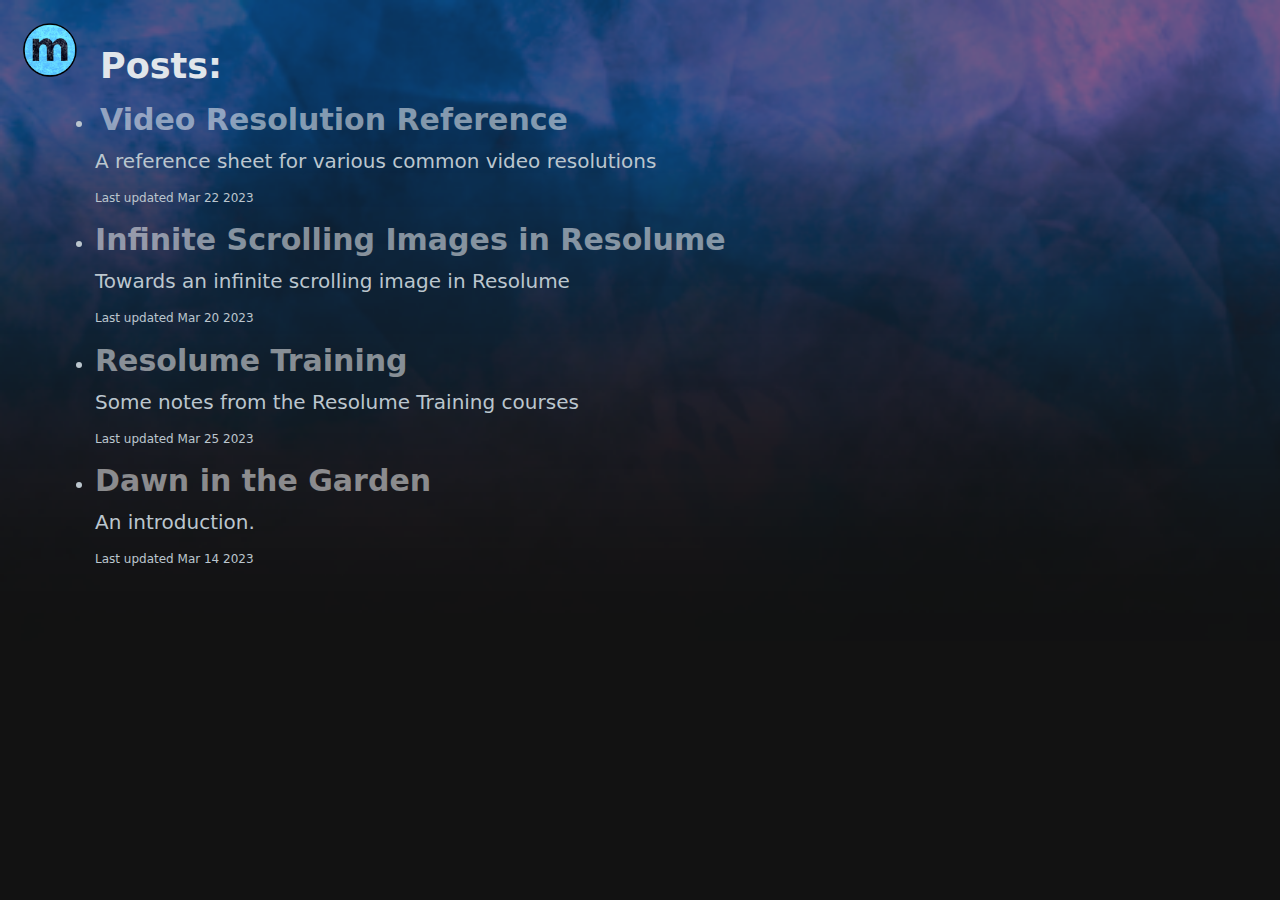
<file: index.html>
<!DOCTYPE html>
<html lang="en" data-theme="dark">
<head>
    <title>Moldman Studio Garden</title>
    <meta charset="utf-8" />
    <meta name="viewport" content="width=device-width, initial-scale=1.0">
    <link rel="stylesheet" type="text/css" href="https://moldmanstudio.github.io/garden/theme/css/main.css">
</head>

<body>
    <a href="https://moldmanstudio.github.io/garden/">
        <img src="https://moldmanstudio.github.io/garden/images/studio-logo-sm.png" class="studio-logo">
    </a>

    <div class="container">

        <nav>
            <ul>
            </ul>
        </nav>

        <main>
<section id="content">
<h2 class="page-header">Posts:</h2>

<ul id="post-list" class="margin-min">
    <li>
        <h3>
            <a href="https://moldmanstudio.github.io/garden/video-resolution-reference.html" rel="bookmark" title="Permalink to Video Resolution Reference">Video Resolution Reference</a>
        </h3>
        <p>A reference sheet for various common video resolutions</p>
        <small class="update-date">Last updated Mar 22 2023</small>
    </li>
    <li>
        <h3>
            <a href="https://moldmanstudio.github.io/garden/infinite-scrolling-images.html" rel="bookmark" title="Permalink to Infinite Scrolling Images in Resolume">Infinite Scrolling Images in Resolume</a>
        </h3>
        <p>Towards an infinite scrolling image in Resolume</p>
        <small class="update-date">Last updated Mar 20 2023</small>
    </li>
    <li>
        <h3>
            <a href="https://moldmanstudio.github.io/garden/resolume-training-notes.html" rel="bookmark" title="Permalink to Resolume Training">Resolume Training</a>
        </h3>
        <p>Some notes from the Resolume Training courses</p>
        <small class="update-date">Last updated Mar 25 2023</small>
    </li>
    <li>
        <h3>
            <a href="https://moldmanstudio.github.io/garden/dawn-in-the-garden.html" rel="bookmark" title="Permalink to Dawn in the Garden">Dawn in the Garden</a>
        </h3>
        <p>An introduction.</p>
        <small class="update-date">Last updated Mar 14 2023</small>
    </li>
</ul><!-- /#posts-list -->

</section><!-- /#content -->
        </main>

        <footer>
        </footer>

    </div> <!-- container -->
</body>
</html>
</file>
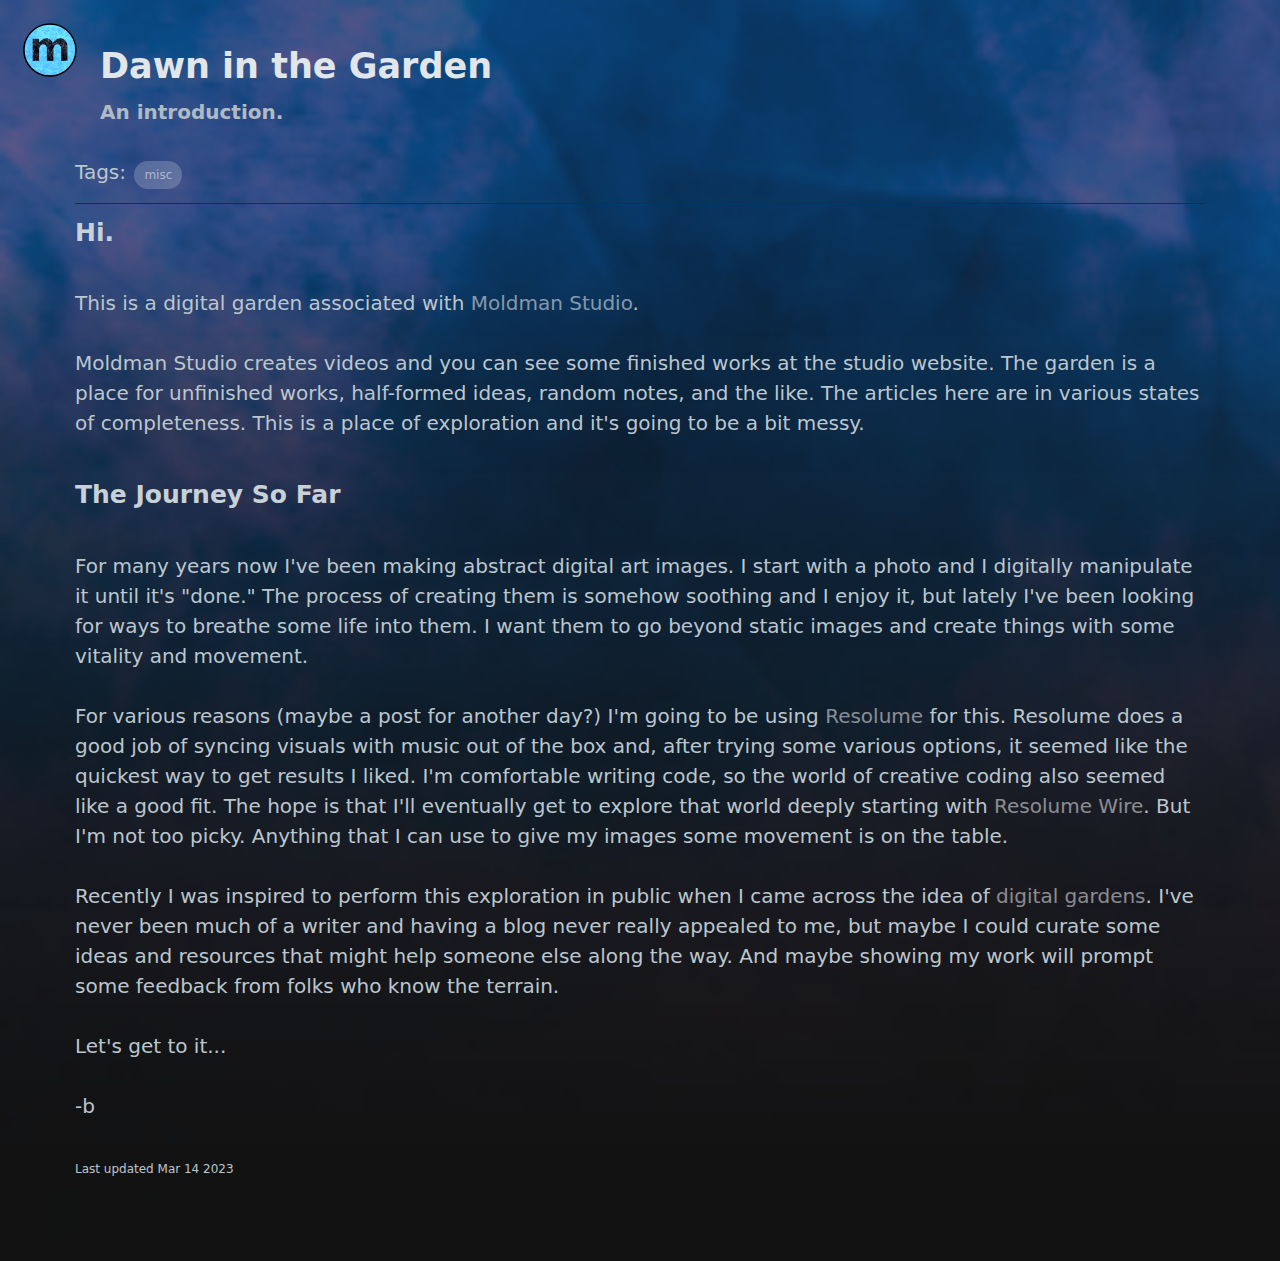
<file: dawn-in-the-garden.html>
<!DOCTYPE html>
<html lang="en" data-theme="dark">
<head>
    <title>Moldman Studio Garden</title>
    <meta charset="utf-8" />
    <meta name="viewport" content="width=device-width, initial-scale=1.0">
    <link rel="stylesheet" type="text/css" href="https://moldmanstudio.github.io/garden/theme/css/main.css">
</head>

<body>
    <a href="https://moldmanstudio.github.io/garden/">
        <img src="https://moldmanstudio.github.io/garden/images/studio-logo-sm.png" class="studio-logo">
    </a>

    <div class="container">

        <nav>
            <ul>
            </ul>
        </nav>

        <main>
<section id="content">
<h2 class="page-header">Dawn in the Garden</h2>

<h6><p>An introduction.</p></h6>

<div>
    Tags:
        <a href="https://moldmanstudio.github.io/garden/tag/misc.html" class="tag" rel="bookmark" title="Permalink to misc">misc</a> 
</div>

<hr>
<h4>Hi.</h4>
<p>This is a digital garden associated with <a href="https://moldman.studio/">Moldman Studio</a>.</p>
<p>Moldman Studio creates videos and you can see some finished works at the
studio website. The garden is a place for unfinished works, half-formed ideas,
random notes, and the like. The articles here are in various states of completeness.
This is a place of exploration and it's going to be a bit messy.</p>
<h4>The Journey So Far</h4>
<p>For many years now I've been making abstract digital art images. I start with a
photo and I digitally manipulate it until it's "done." The process of creating
them is somehow soothing and I enjoy it, but lately I've been looking for ways
to breathe some life into them. I want them to go beyond static images and
create things with some vitality and movement.</p>
<p>For various reasons (maybe a post for another day?) I'm going to be using
<a href="https://resolume.com/">Resolume</a> for this. Resolume does a good job of syncing visuals
with music out of the box and, after trying some various options, it seemed like
the quickest way to get results I liked. I'm comfortable writing code, so the
world of creative coding also seemed like a good fit. The hope is that I'll eventually
get to explore that world deeply starting with <a href="https://resolume.com/software/wire">Resolume Wire</a>.
But I'm not too picky. Anything that I can use to give my images some movement
is on the table.</p>
<p>Recently I was inspired to perform this exploration in public when I came across the
idea of <a href="https://maggieappleton.com/garden-history">digital gardens</a>. I've never
been much of a writer and having a blog never really appealed to me, but maybe I
could curate some ideas and resources that might help someone else along the way.
And maybe showing my work will prompt some feedback from folks who know the
terrain.</p>
<p>Let's get to it...</p>
<p>-b</p>

<div>
    <small class="update-date">Last updated Mar 14 2023</small>
</div>

</section><!-- /#content -->

        </main>

        <footer>
        </footer>

    </div> <!-- container -->
</body>
</html>
</file>
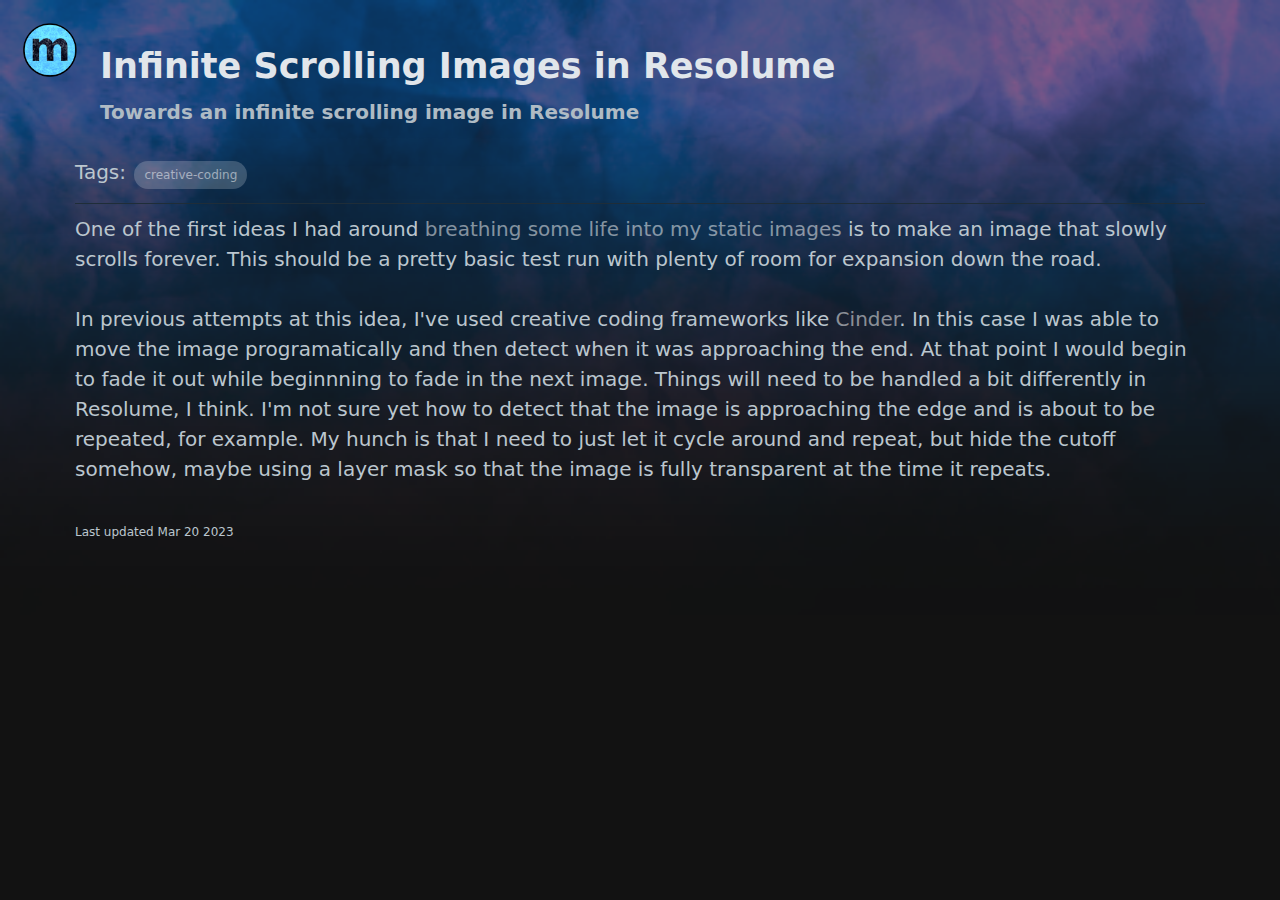
<file: infinite-scrolling-images.html>
<!DOCTYPE html>
<html lang="en" data-theme="dark">
<head>
    <title>Moldman Studio Garden</title>
    <meta charset="utf-8" />
    <meta name="viewport" content="width=device-width, initial-scale=1.0">
    <link rel="stylesheet" type="text/css" href="https://moldmanstudio.github.io/garden/theme/css/main.css">
</head>

<body>
    <a href="https://moldmanstudio.github.io/garden/">
        <img src="https://moldmanstudio.github.io/garden/images/studio-logo-sm.png" class="studio-logo">
    </a>

    <div class="container">

        <nav>
            <ul>
            </ul>
        </nav>

        <main>
<section id="content">
<h2 class="page-header">Infinite Scrolling Images in Resolume</h2>

<h6><p>Towards an infinite scrolling image in Resolume</p></h6>

<div>
    Tags:
        <a href="https://moldmanstudio.github.io/garden/tag/creative-coding.html" class="tag" rel="bookmark" title="Permalink to creative-coding">creative-coding</a> 
</div>

<hr>
<p>One of the first ideas I had around <a href="https://moldmanstudio.github.io/garden/dawn-in-the-garden.html">breathing some life into my static images</a>
is to make an image that slowly scrolls forever. This should be a pretty basic
test run with plenty of room for expansion down the road.</p>
<p>In previous attempts at this idea, I've used creative coding frameworks like
<a href="https://libcinder.org/">Cinder</a>. In this case I was able to move the image
programatically and then detect when it was approaching the end. At that point
I would begin to fade it out while beginnning to fade in the next image. 
Things will need to be handled a bit differently in Resolume, I think. I'm not
sure yet how to detect that the image is approaching the edge and is about to
be repeated, for example. My hunch is that I need to just let it cycle around
and repeat, but hide the cutoff somehow, maybe using a layer mask so that the
image is fully transparent at the time it repeats.</p>

<div>
    <small class="update-date">Last updated Mar 20 2023</small>
</div>

</section><!-- /#content -->

        </main>

        <footer>
        </footer>

    </div> <!-- container -->
</body>
</html>
</file>
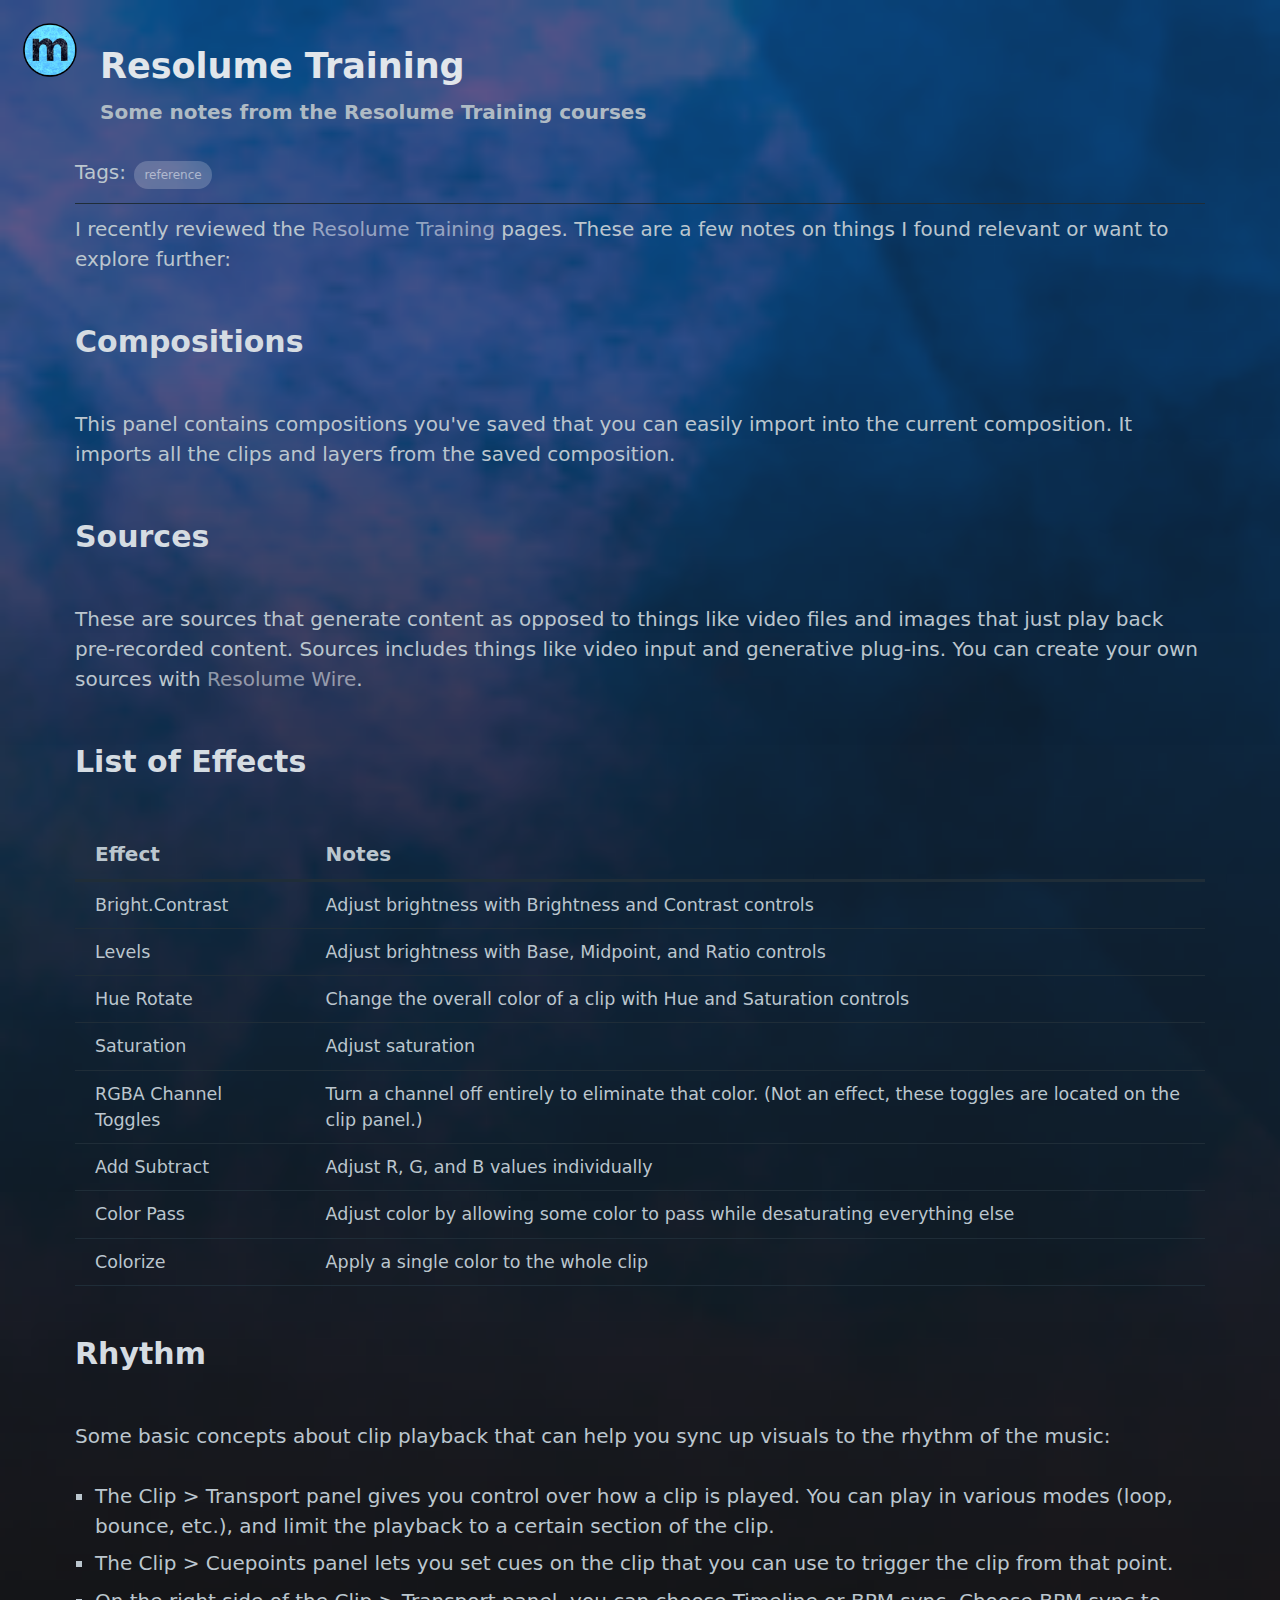
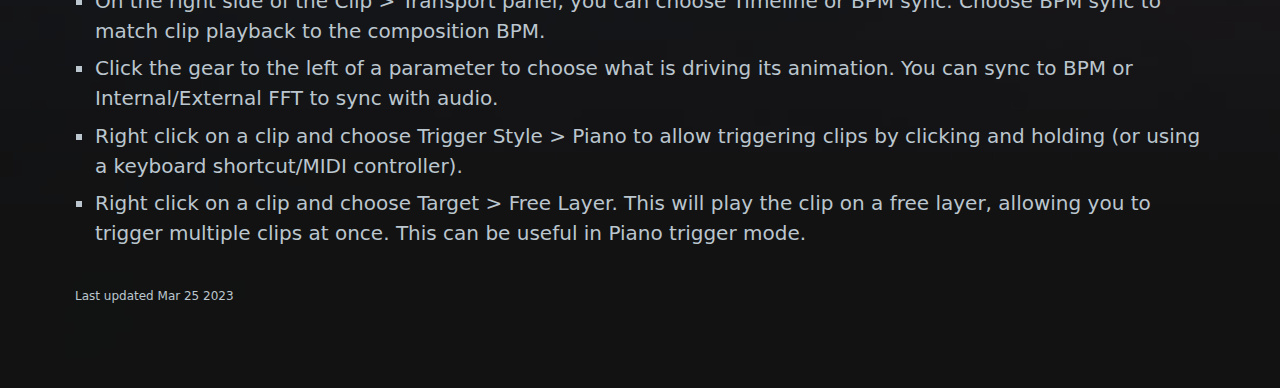
<file: resolume-training-notes.html>
<!DOCTYPE html>
<html lang="en" data-theme="dark">
<head>
    <title>Moldman Studio Garden</title>
    <meta charset="utf-8" />
    <meta name="viewport" content="width=device-width, initial-scale=1.0">
    <link rel="stylesheet" type="text/css" href="https://moldmanstudio.github.io/garden/theme/css/main.css">
</head>

<body>
    <a href="https://moldmanstudio.github.io/garden/">
        <img src="https://moldmanstudio.github.io/garden/images/studio-logo-sm.png" class="studio-logo">
    </a>

    <div class="container">

        <nav>
            <ul>
            </ul>
        </nav>

        <main>
<section id="content">
<h2 class="page-header">Resolume Training</h2>

<h6><p>Some notes from the Resolume Training courses</p></h6>

<div>
    Tags:
        <a href="https://moldmanstudio.github.io/garden/tag/reference.html" class="tag" rel="bookmark" title="Permalink to reference">reference</a> 
</div>

<hr>
<p>I recently reviewed the <a href="https://resolume.com/training">Resolume Training</a> pages. These
are a few notes on things I found relevant or want to explore further:</p>
<h3>Compositions</h3>
<p>This panel contains compositions you've saved that you can easily import into the current composition. It imports all the clips and layers from the saved composition.</p>
<h3>Sources</h3>
<p>These are sources that generate content as opposed to things like video files and images that just play back pre-recorded content.
Sources includes things like video input and generative plug-ins. You can create your own sources with <a href="https://resolume.com/software/wire">Resolume Wire</a>.</p>
<h3>List of Effects</h3>
<table>
<thead>
<tr>
<th><strong>Effect</strong></th>
<th><strong>Notes</strong></th>
</tr>
</thead>
<tbody>
<tr>
<td>Bright.Contrast</td>
<td>Adjust brightness with Brightness and Contrast controls</td>
</tr>
<tr>
<td>Levels</td>
<td>Adjust brightness with Base, Midpoint, and Ratio controls</td>
</tr>
<tr>
<td>Hue Rotate</td>
<td>Change the overall color of a clip with Hue and Saturation controls</td>
</tr>
<tr>
<td>Saturation</td>
<td>Adjust saturation</td>
</tr>
<tr>
<td>RGBA Channel Toggles</td>
<td>Turn a channel off entirely to eliminate that color. (Not an effect, these toggles are located on the clip panel.)</td>
</tr>
<tr>
<td>Add Subtract</td>
<td>Adjust R, G, and B values individually</td>
</tr>
<tr>
<td>Color Pass</td>
<td>Adjust color by allowing some color to pass while desaturating everything else</td>
</tr>
<tr>
<td>Colorize</td>
<td>Apply a single color to the whole clip</td>
</tr>
</tbody>
</table>
<h3>Rhythm</h3>
<p>Some basic concepts about clip playback that can help you sync up visuals to the rhythm of the music:</p>
<ul>
<li>The Clip &gt; Transport panel gives you control over how a clip is played. You can play in various modes (loop, bounce, etc.), and limit the playback to a certain section of the clip.</li>
<li>The Clip &gt; Cuepoints panel lets you set cues on the clip that you can use to trigger the clip from that point.</li>
<li>On the right side of the Clip &gt; Transport panel, you can choose Timeline or BPM sync. Choose BPM sync to match clip playback to the composition BPM.</li>
<li>Click the gear to the left of a parameter to choose what is driving its animation. You can sync to BPM or Internal/External FFT to sync with audio.</li>
<li>Right click on a clip and choose Trigger Style &gt; Piano to allow triggering clips by clicking and holding (or using a keyboard shortcut/MIDI controller).</li>
<li>Right click on a clip and choose Target &gt; Free Layer. This will play the clip on a free layer, allowing you to trigger multiple clips at once. This can be useful in Piano trigger mode.</li>
</ul>

<div>
    <small class="update-date">Last updated Mar 25 2023</small>
</div>

</section><!-- /#content -->

        </main>

        <footer>
        </footer>

    </div> <!-- container -->
</body>
</html>
</file>
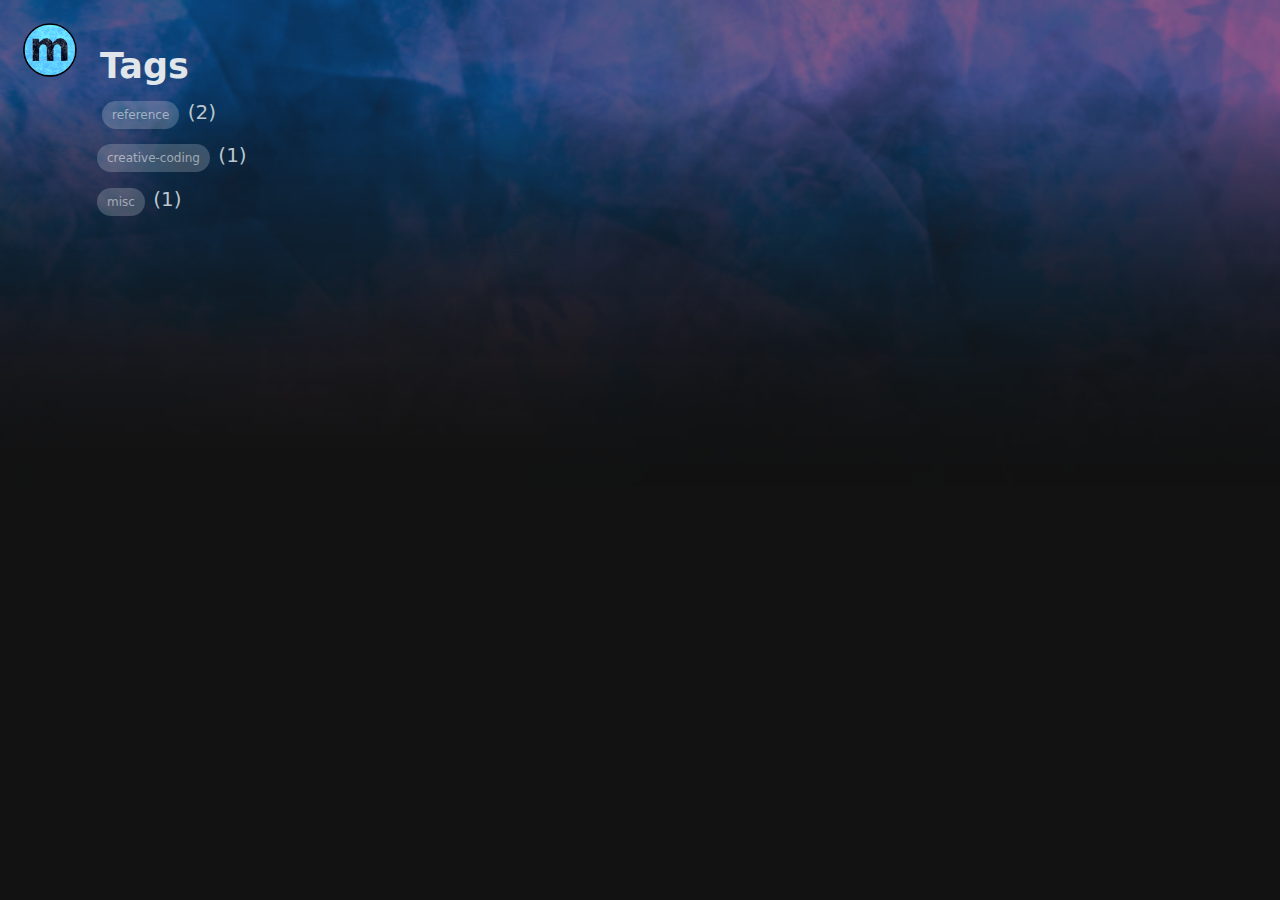
<file: tags.html>
<!DOCTYPE html>
<html lang="en" data-theme="dark">
<head>
    <title>Moldman Studio Garden</title>
    <meta charset="utf-8" />
    <meta name="viewport" content="width=device-width, initial-scale=1.0">
    <link rel="stylesheet" type="text/css" href="https://moldmanstudio.github.io/garden/theme/css/main.css">
</head>

<body>
    <a href="https://moldmanstudio.github.io/garden/">
        <img src="https://moldmanstudio.github.io/garden/images/studio-logo-sm.png" class="studio-logo">
    </a>

    <div class="container">

        <nav>
            <ul>
            </ul>
        </nav>

        <main>
<section id="content">
<h2 class="page-header">Tags</h2>

<ul id="tag-list">
    <li>
        <a href="https://moldmanstudio.github.io/garden/tag/reference.html" class="tag" rel="bookmark" title="Permalink to reference">reference</a> (2)
    </li>
    <li>
        <a href="https://moldmanstudio.github.io/garden/tag/creative-coding.html" class="tag" rel="bookmark" title="Permalink to creative-coding">creative-coding</a> (1)
    </li>
    <li>
        <a href="https://moldmanstudio.github.io/garden/tag/misc.html" class="tag" rel="bookmark" title="Permalink to misc">misc</a> (1)
    </li>
</ul>

</section><!-- /#content -->

        </main>

        <footer>
        </footer>

    </div> <!-- container -->
</body>
</html>
</file>
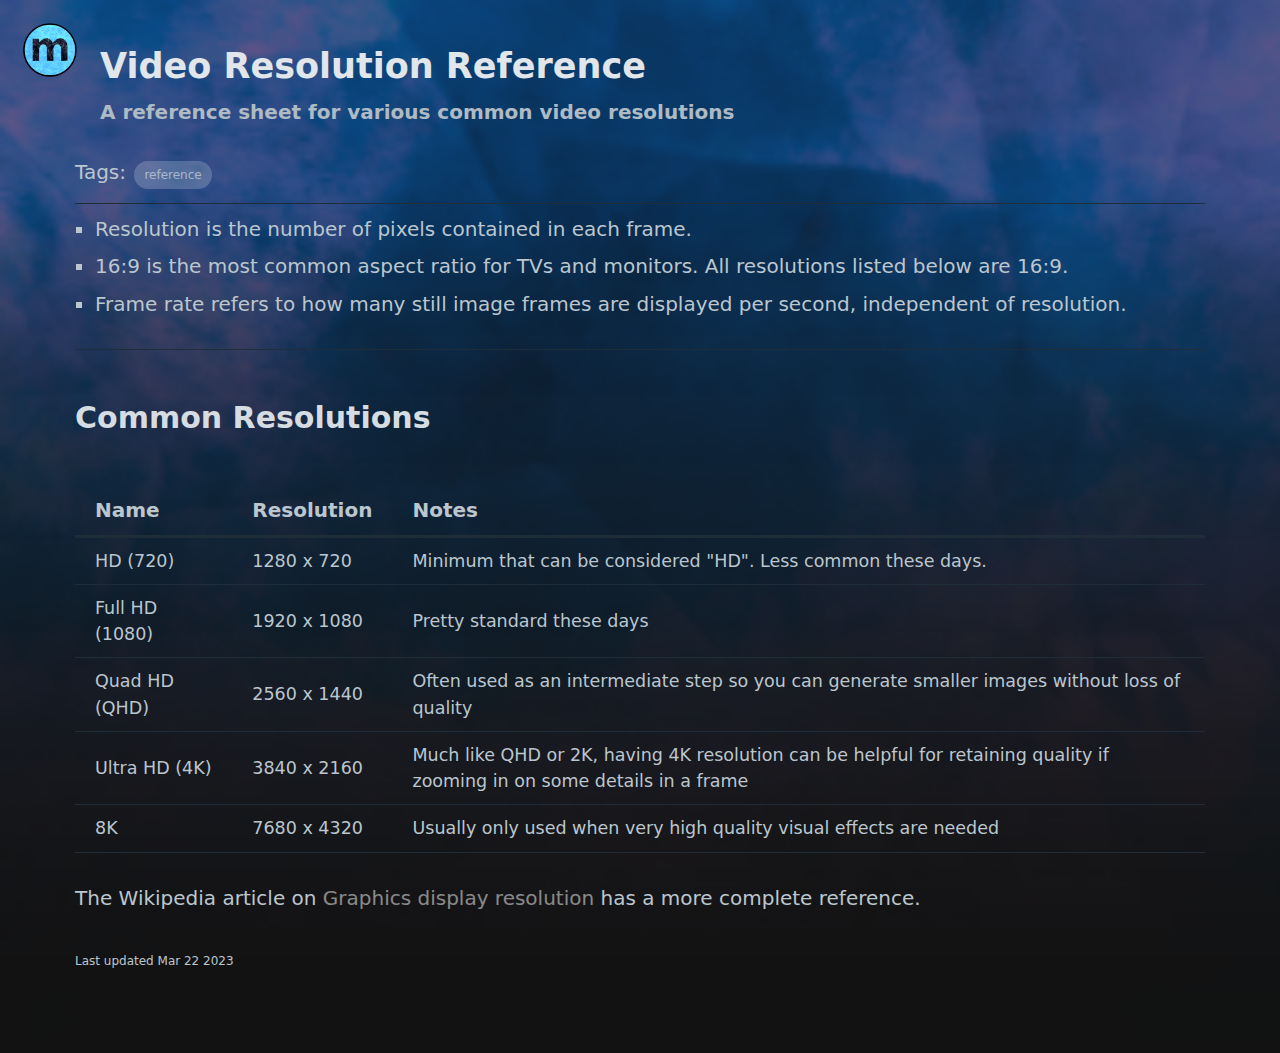
<file: video-resolution-reference.html>
<!DOCTYPE html>
<html lang="en" data-theme="dark">
<head>
    <title>Moldman Studio Garden</title>
    <meta charset="utf-8" />
    <meta name="viewport" content="width=device-width, initial-scale=1.0">
    <link rel="stylesheet" type="text/css" href="https://moldmanstudio.github.io/garden/theme/css/main.css">
</head>

<body>
    <a href="https://moldmanstudio.github.io/garden/">
        <img src="https://moldmanstudio.github.io/garden/images/studio-logo-sm.png" class="studio-logo">
    </a>

    <div class="container">

        <nav>
            <ul>
            </ul>
        </nav>

        <main>
<section id="content">
<h2 class="page-header">Video Resolution Reference</h2>

<h6><p>A reference sheet for various common video resolutions</p></h6>

<div>
    Tags:
        <a href="https://moldmanstudio.github.io/garden/tag/reference.html" class="tag" rel="bookmark" title="Permalink to reference">reference</a> 
</div>

<hr>
<ul>
<li>Resolution is the number of pixels contained in each frame.</li>
<li>16:9 is the most common aspect ratio for TVs and monitors. All resolutions listed below are 16:9.</li>
<li>Frame rate refers to how many still image frames are displayed per second, independent of resolution.</li>
</ul>
<hr>
<h3>Common Resolutions</h3>
<table>
<thead>
<tr>
<th><strong>Name</strong></th>
<th><strong>Resolution</strong></th>
<th><strong>Notes</strong></th>
</tr>
</thead>
<tbody>
<tr>
<td>HD (720)</td>
<td>1280 x 720</td>
<td>Minimum that can be considered "HD". Less common these days.</td>
</tr>
<tr>
<td>Full HD (1080)</td>
<td>1920 x 1080</td>
<td>Pretty standard these days</td>
</tr>
<tr>
<td>Quad HD (QHD)</td>
<td>2560 x 1440</td>
<td>Often used as an intermediate step so you can generate smaller images without loss of quality</td>
</tr>
<tr>
<td>Ultra HD (4K)</td>
<td>3840 x 2160</td>
<td>Much like QHD or 2K, having 4K resolution can be helpful for retaining quality if zooming in on some details in a frame</td>
</tr>
<tr>
<td>8K</td>
<td>7680 x 4320</td>
<td>Usually only used when very high quality visual effects are needed</td>
</tr>
</tbody>
</table>
<p>The Wikipedia article on <a href="https://en.wikipedia.org/wiki/Graphics_display_resolution#High-definition">Graphics display resolution</a>
has a more complete reference.</p>

<div>
    <small class="update-date">Last updated Mar 22 2023</small>
</div>

</section><!-- /#content -->

        </main>

        <footer>
        </footer>

    </div> <!-- container -->
</body>
</html>
</file>
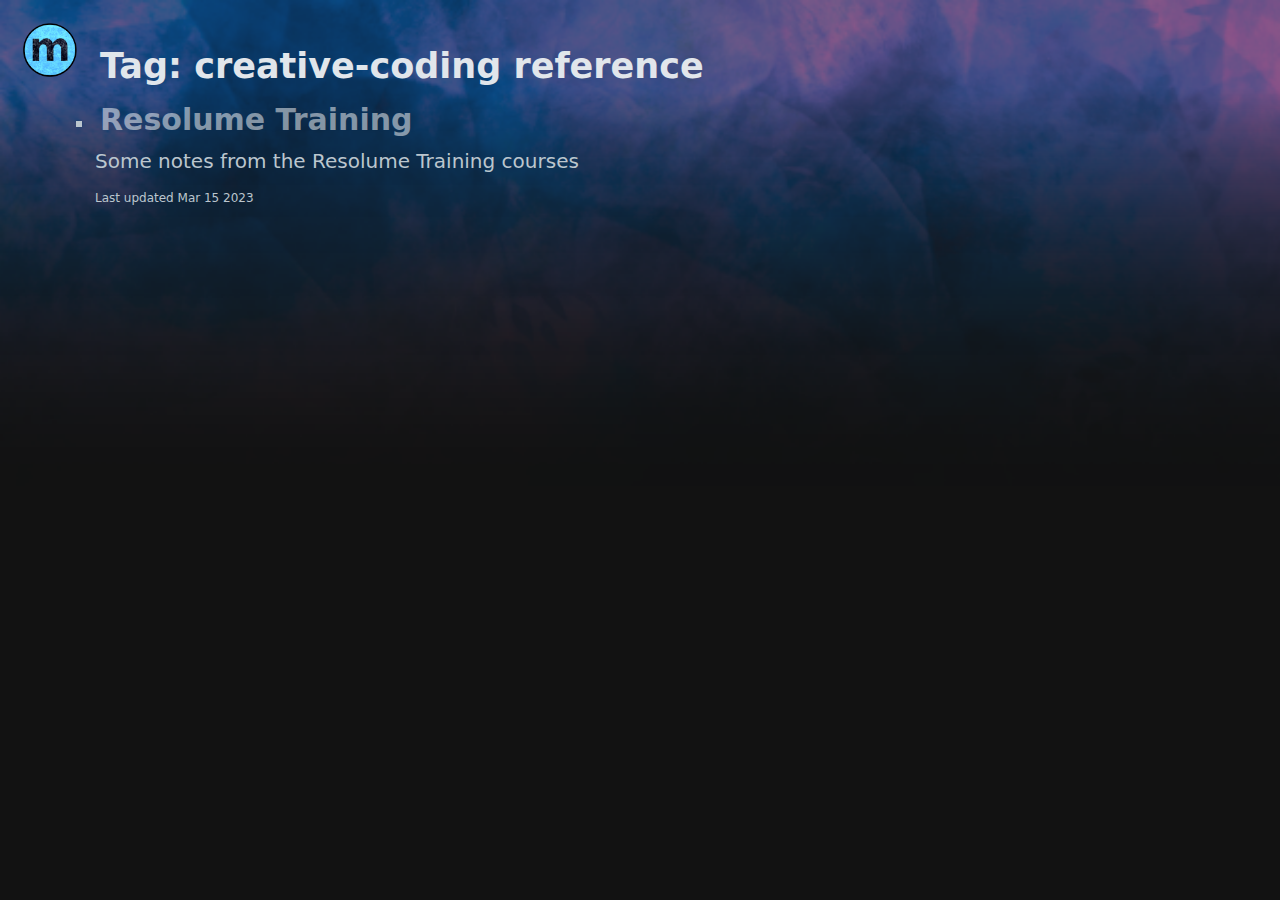
<file: tag/creative-coding-reference.html>
<!DOCTYPE html>
<html lang="en" data-theme="dark">
<head>
    <title>Moldman Studio Garden</title>
    <meta charset="utf-8" />
    <meta name="viewport" content="width=device-width, initial-scale=1.0">
    <link rel="stylesheet" type="text/css" href="../theme/css/main.css">
</head>

<body>
    <a href="../">
        <img src="../images/studio-logo-sm.png" class="studio-logo">
    </a>

    <div class="container">

        <nav>
            <ul>
            </ul>
        </nav>

        <main>
<section id="content">
<h2 class="page-header">Tag: creative-coding reference</h2>

<ul id="tag-article-list" class="margin-min">
    <li>
        <h3>
            <a href="../resolume-training-notes.html" rel="bookmark" title="Permalink to Resolume Training">Resolume Training</a>
        </h3>
        <p>Some notes from the Resolume Training courses</p>
        <small class="update-date">Last updated Mar 15 2023</small>
    </li>
</ul>

</section><!-- /#content -->

        </main>

        <footer>
        </footer>

    </div> <!-- container -->
</body>
</html>
</file>
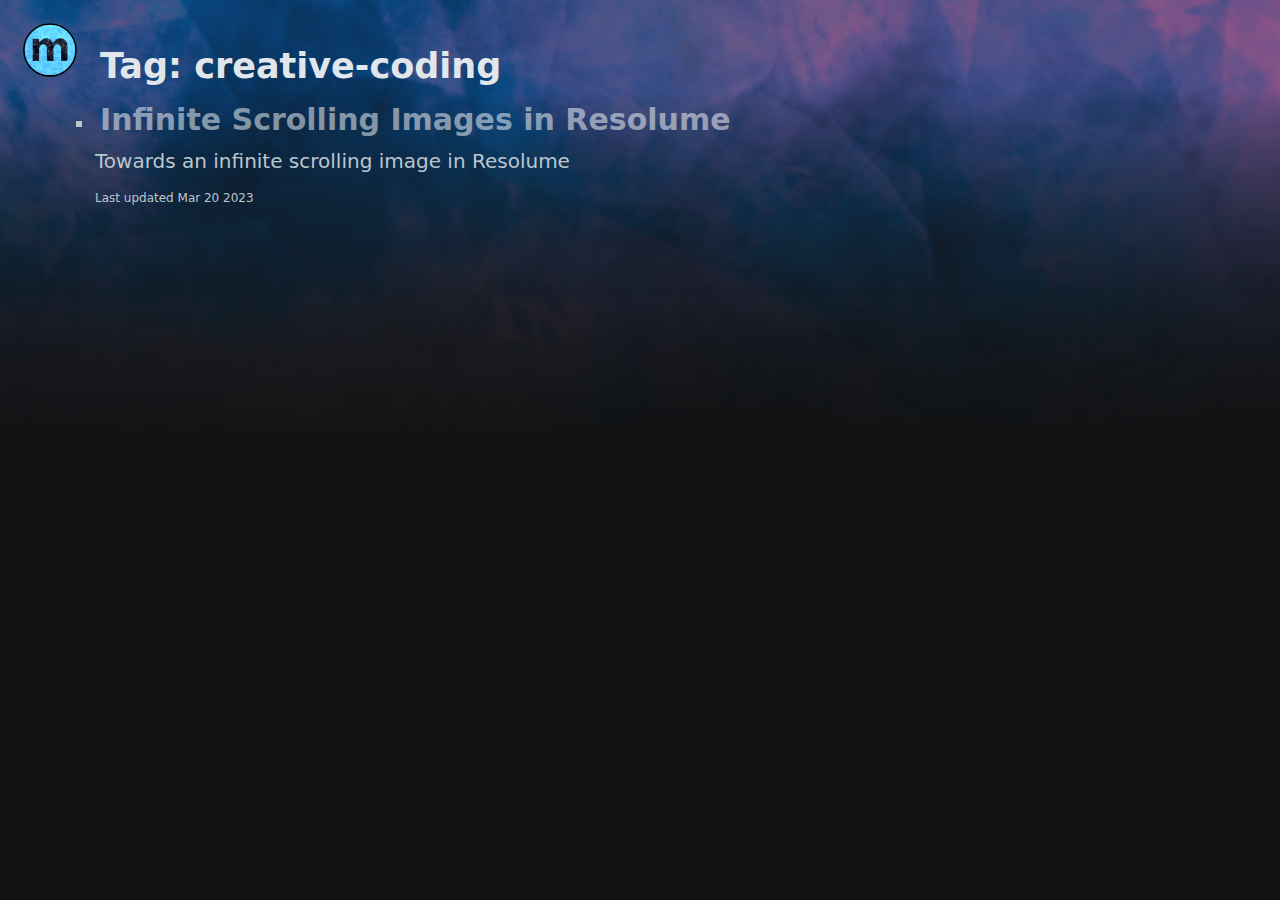
<file: tag/creative-coding.html>
<!DOCTYPE html>
<html lang="en" data-theme="dark">
<head>
    <title>Moldman Studio Garden</title>
    <meta charset="utf-8" />
    <meta name="viewport" content="width=device-width, initial-scale=1.0">
    <link rel="stylesheet" type="text/css" href="https://moldmanstudio.github.io/garden/theme/css/main.css">
</head>

<body>
    <a href="https://moldmanstudio.github.io/garden/">
        <img src="https://moldmanstudio.github.io/garden/images/studio-logo-sm.png" class="studio-logo">
    </a>

    <div class="container">

        <nav>
            <ul>
            </ul>
        </nav>

        <main>
<section id="content">
<h2 class="page-header">Tag: creative-coding</h2>

<ul id="tag-article-list" class="margin-min">
    <li>
        <h3>
            <a href="https://moldmanstudio.github.io/garden/infinite-scrolling-images.html" rel="bookmark" title="Permalink to Infinite Scrolling Images in Resolume">Infinite Scrolling Images in Resolume</a>
        </h3>
        <p>Towards an infinite scrolling image in Resolume</p>
        <small class="update-date">Last updated Mar 20 2023</small>
    </li>
</ul>

</section><!-- /#content -->

        </main>

        <footer>
        </footer>

    </div> <!-- container -->
</body>
</html>
</file>
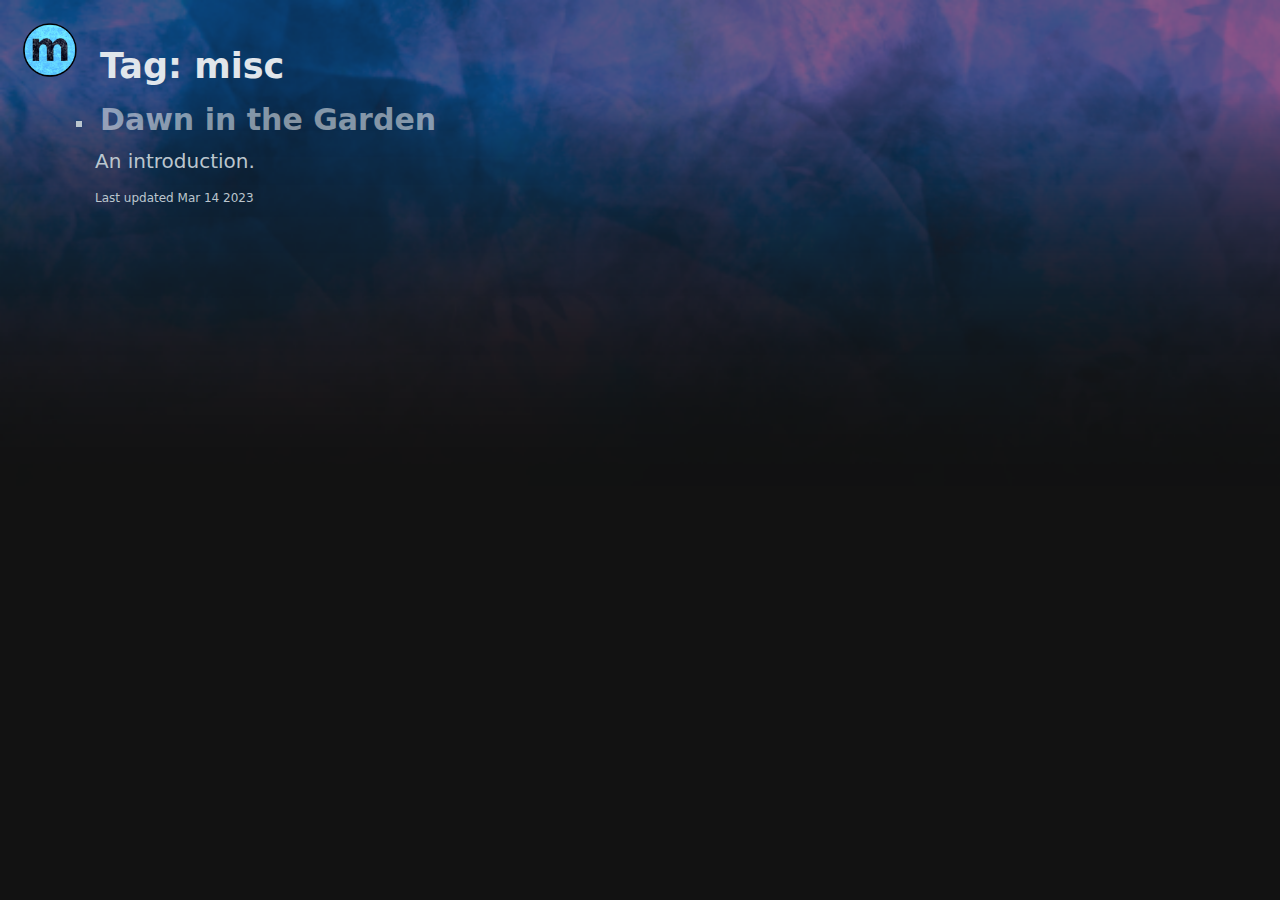
<file: tag/misc.html>
<!DOCTYPE html>
<html lang="en" data-theme="dark">
<head>
    <title>Moldman Studio Garden</title>
    <meta charset="utf-8" />
    <meta name="viewport" content="width=device-width, initial-scale=1.0">
    <link rel="stylesheet" type="text/css" href="https://moldmanstudio.github.io/garden/theme/css/main.css">
</head>

<body>
    <a href="https://moldmanstudio.github.io/garden/">
        <img src="https://moldmanstudio.github.io/garden/images/studio-logo-sm.png" class="studio-logo">
    </a>

    <div class="container">

        <nav>
            <ul>
            </ul>
        </nav>

        <main>
<section id="content">
<h2 class="page-header">Tag: misc</h2>

<ul id="tag-article-list" class="margin-min">
    <li>
        <h3>
            <a href="https://moldmanstudio.github.io/garden/dawn-in-the-garden.html" rel="bookmark" title="Permalink to Dawn in the Garden">Dawn in the Garden</a>
        </h3>
        <p>An introduction.</p>
        <small class="update-date">Last updated Mar 14 2023</small>
    </li>
</ul>

</section><!-- /#content -->

        </main>

        <footer>
        </footer>

    </div> <!-- container -->
</body>
</html>
</file>
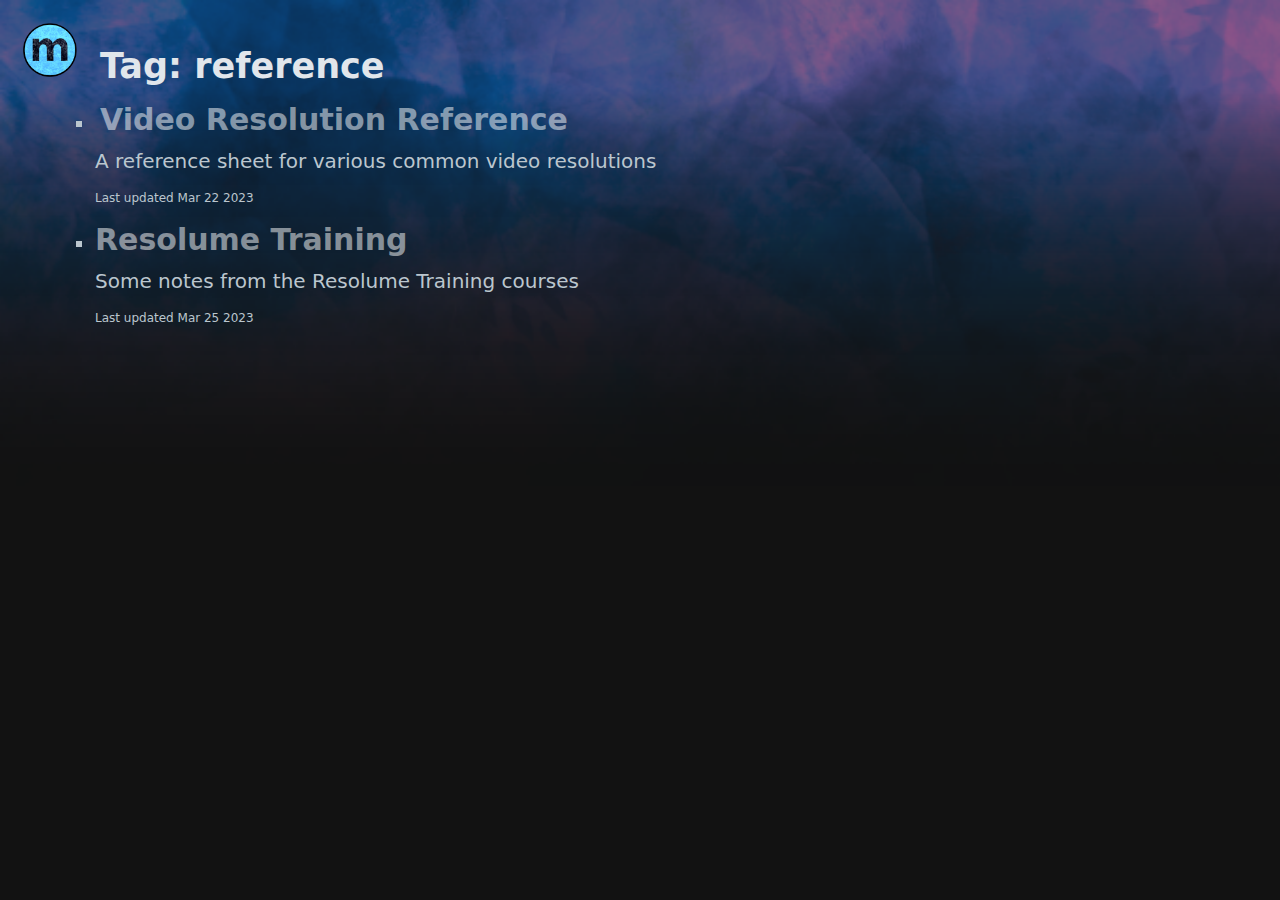
<file: tag/reference.html>
<!DOCTYPE html>
<html lang="en" data-theme="dark">
<head>
    <title>Moldman Studio Garden</title>
    <meta charset="utf-8" />
    <meta name="viewport" content="width=device-width, initial-scale=1.0">
    <link rel="stylesheet" type="text/css" href="https://moldmanstudio.github.io/garden/theme/css/main.css">
</head>

<body>
    <a href="https://moldmanstudio.github.io/garden/">
        <img src="https://moldmanstudio.github.io/garden/images/studio-logo-sm.png" class="studio-logo">
    </a>

    <div class="container">

        <nav>
            <ul>
            </ul>
        </nav>

        <main>
<section id="content">
<h2 class="page-header">Tag: reference</h2>

<ul id="tag-article-list" class="margin-min">
    <li>
        <h3>
            <a href="https://moldmanstudio.github.io/garden/video-resolution-reference.html" rel="bookmark" title="Permalink to Video Resolution Reference">Video Resolution Reference</a>
        </h3>
        <p>A reference sheet for various common video resolutions</p>
        <small class="update-date">Last updated Mar 22 2023</small>
    </li>
    <li>
        <h3>
            <a href="https://moldmanstudio.github.io/garden/resolume-training-notes.html" rel="bookmark" title="Permalink to Resolume Training">Resolume Training</a>
        </h3>
        <p>Some notes from the Resolume Training courses</p>
        <small class="update-date">Last updated Mar 25 2023</small>
    </li>
</ul>

</section><!-- /#content -->

        </main>

        <footer>
        </footer>

    </div> <!-- container -->
</body>
</html>
</file>
<file: theme/css/main.css>
@charset "UTF-8";
/* Customzied Pico theme */ /*!
 * Pico.css v1.5.7 (https://picocss.com)
 * Copyright 2019-2023 - Licensed under MIT
 */
/**
 * Theme: default
 */
:root {
  --font-family: system-ui, -apple-system, "Segoe UI", "Roboto", "Ubuntu",
    "Cantarell", "Noto Sans", sans-serif, "Apple Color Emoji", "Segoe UI Emoji",
    "Segoe UI Symbol", "Noto Color Emoji";
  --line-height: 1.5;
  --font-weight: 400;
  --font-size: 16px;
  --border-radius: 0.25rem;
  --border-width: 1px;
  --outline-width: 3px;
  --spacing: 1rem;
  --typography-spacing-vertical: 1.5rem;
  --block-spacing-vertical: calc(var(--spacing) * 2);
  --block-spacing-horizontal: var(--spacing);
  --grid-spacing-vertical: 0;
  --grid-spacing-horizontal: var(--spacing);
  --form-element-spacing-vertical: 0.75rem;
  --form-element-spacing-horizontal: 1rem;
  --nav-element-spacing-vertical: 1rem;
  --nav-element-spacing-horizontal: 0.5rem;
  --nav-link-spacing-vertical: 0.5rem;
  --nav-link-spacing-horizontal: 0.5rem;
  --form-label-font-weight: var(--font-weight);
  --transition: 0.2s ease-in-out;
  --modal-overlay-backdrop-filter: blur(0.25rem);
}
@media (min-width: 576px) {
  :root {
    --font-size: 17px;
  }
}
@media (min-width: 768px) {
  :root {
    --font-size: 18px;
  }
}
@media (min-width: 992px) {
  :root {
    --font-size: 19px;
  }
}
@media (min-width: 1200px) {
  :root {
    --font-size: 20px;
  }
}

@media (min-width: 576px) {
  body > header,
  body > main,
  body > footer,
  section {
    --block-spacing-vertical: calc(var(--spacing) * 2.5);
  }
}
@media (min-width: 768px) {
  body > header,
  body > main,
  body > footer,
  section {
    --block-spacing-vertical: calc(var(--spacing) * 3);
  }
}
@media (min-width: 992px) {
  body > header,
  body > main,
  body > footer,
  section {
    --block-spacing-vertical: calc(var(--spacing) * 3.5);
  }
}
@media (min-width: 1200px) {
  body > header,
  body > main,
  body > footer,
  section {
    --block-spacing-vertical: calc(var(--spacing) * 4);
  }
}

@media (min-width: 576px) {
  article {
    --block-spacing-horizontal: calc(var(--spacing) * 1.25);
  }
}
@media (min-width: 768px) {
  article {
    --block-spacing-horizontal: calc(var(--spacing) * 1.5);
  }
}
@media (min-width: 992px) {
  article {
    --block-spacing-horizontal: calc(var(--spacing) * 1.75);
  }
}
@media (min-width: 1200px) {
  article {
    --block-spacing-horizontal: calc(var(--spacing) * 2);
  }
}

dialog > article {
  --block-spacing-vertical: calc(var(--spacing) * 2);
  --block-spacing-horizontal: var(--spacing);
}
@media (min-width: 576px) {
  dialog > article {
    --block-spacing-vertical: calc(var(--spacing) * 2.5);
    --block-spacing-horizontal: calc(var(--spacing) * 1.25);
  }
}
@media (min-width: 768px) {
  dialog > article {
    --block-spacing-vertical: calc(var(--spacing) * 3);
    --block-spacing-horizontal: calc(var(--spacing) * 1.5);
  }
}

a {
  --text-decoration: none;
}
a.secondary, a.contrast {
  --text-decoration: underline;
}

small {
  --font-size: 0.875em;
}

h1,
h2,
h3,
h4,
h5,
h6 {
  --font-weight: 700;
}

h1 {
  --font-size: 2rem;
  --typography-spacing-vertical: 3rem;
}

h2 {
  --font-size: 1.75rem;
  --typography-spacing-vertical: 2.625rem;
}

h3 {
  --font-size: 1.5rem;
  --typography-spacing-vertical: 2.25rem;
}

h4 {
  --font-size: 1.25rem;
  --typography-spacing-vertical: 1.874rem;
}

h5 {
  --font-size: 1.125rem;
  --typography-spacing-vertical: 1.6875rem;
}

[type=checkbox],
[type=radio] {
  --border-width: 2px;
}

[type=checkbox][role=switch] {
  --border-width: 3px;
}

thead th,
thead td,
tfoot th,
tfoot td {
  --border-width: 3px;
}

:not(thead, tfoot) > * > td {
  --font-size: 0.875em;
}

pre,
code,
kbd,
samp {
  --font-family: "Menlo", "Consolas", "Roboto Mono", "Ubuntu Monospace",
    "Noto Mono", "Oxygen Mono", "Liberation Mono", monospace,
    "Apple Color Emoji", "Segoe UI Emoji", "Segoe UI Symbol", "Noto Color Emoji";
}

kbd {
  --font-weight: bolder;
}

[data-theme=light],
:root:not([data-theme=dark]) {
  --background-color: #fff;
  --color: hsl(205, 20%, 32%);
  --h1-color: hsl(205, 30%, 15%);
  --h2-color: #24333e;
  --h3-color: hsl(205, 25%, 23%);
  --h4-color: #374956;
  --h5-color: hsl(205, 20%, 32%);
  --h6-color: #4d606d;
  --muted-color: hsl(205, 10%, 50%);
  --muted-border-color: hsl(205, 20%, 94%);
  --primary: hsl(195, 85%, 41%);
  --primary-hover: hsl(195, 90%, 32%);
  --primary-focus: rgba(16, 149, 193, 0.125);
  --primary-inverse: #fff;
  --secondary: hsl(205, 15%, 41%);
  --secondary-hover: hsl(205, 20%, 32%);
  --secondary-focus: rgba(89, 107, 120, 0.125);
  --secondary-inverse: #fff;
  --contrast: hsl(205, 30%, 15%);
  --contrast-hover: #000;
  --contrast-focus: rgba(89, 107, 120, 0.125);
  --contrast-inverse: #fff;
  --mark-background-color: #fff2ca;
  --mark-color: #543a26;
  --ins-color: #388e3c;
  --del-color: #c62828;
  --blockquote-border-color: var(--muted-border-color);
  --blockquote-footer-color: var(--muted-color);
  --button-box-shadow: 0 0 0 rgba(0, 0, 0, 0);
  --button-hover-box-shadow: 0 0 0 rgba(0, 0, 0, 0);
  --form-element-background-color: transparent;
  --form-element-border-color: hsl(205, 14%, 68%);
  --form-element-color: var(--color);
  --form-element-placeholder-color: var(--muted-color);
  --form-element-active-background-color: transparent;
  --form-element-active-border-color: var(--primary);
  --form-element-focus-color: var(--primary-focus);
  --form-element-disabled-background-color: hsl(205, 18%, 86%);
  --form-element-disabled-border-color: hsl(205, 14%, 68%);
  --form-element-disabled-opacity: 0.5;
  --form-element-invalid-border-color: #c62828;
  --form-element-invalid-active-border-color: #d32f2f;
  --form-element-invalid-focus-color: rgba(211, 47, 47, 0.125);
  --form-element-valid-border-color: #388e3c;
  --form-element-valid-active-border-color: #43a047;
  --form-element-valid-focus-color: rgba(67, 160, 71, 0.125);
  --switch-background-color: hsl(205, 16%, 77%);
  --switch-color: var(--primary-inverse);
  --switch-checked-background-color: var(--primary);
  --range-border-color: hsl(205, 18%, 86%);
  --range-active-border-color: hsl(205, 16%, 77%);
  --range-thumb-border-color: var(--background-color);
  --range-thumb-color: var(--secondary);
  --range-thumb-hover-color: var(--secondary-hover);
  --range-thumb-active-color: var(--primary);
  --table-border-color: var(--muted-border-color);
  --table-row-stripped-background-color: #f6f8f9;
  --code-background-color: hsl(205, 20%, 94%);
  --code-color: var(--muted-color);
  --code-kbd-background-color: var(--contrast);
  --code-kbd-color: var(--contrast-inverse);
  --code-tag-color: hsl(330, 40%, 50%);
  --code-property-color: hsl(185, 40%, 40%);
  --code-value-color: hsl(40, 20%, 50%);
  --code-comment-color: hsl(205, 14%, 68%);
  --accordion-border-color: var(--muted-border-color);
  --accordion-close-summary-color: var(--color);
  --accordion-open-summary-color: var(--muted-color);
  --card-background-color: var(--background-color);
  --card-border-color: var(--muted-border-color);
  --card-box-shadow:
    0.0145rem 0.029rem 0.174rem rgba(27, 40, 50, 0.01698),
    0.0335rem 0.067rem 0.402rem rgba(27, 40, 50, 0.024),
    0.0625rem 0.125rem 0.75rem rgba(27, 40, 50, 0.03),
    0.1125rem 0.225rem 1.35rem rgba(27, 40, 50, 0.036),
    0.2085rem 0.417rem 2.502rem rgba(27, 40, 50, 0.04302),
    0.5rem 1rem 6rem rgba(27, 40, 50, 0.06),
    0 0 0 0.0625rem rgba(27, 40, 50, 0.015);
  --card-sectionning-background-color: #fbfbfc;
  --dropdown-background-color: #fbfbfc;
  --dropdown-border-color: #e1e6eb;
  --dropdown-box-shadow: var(--card-box-shadow);
  --dropdown-color: var(--color);
  --dropdown-hover-background-color: hsl(205, 20%, 94%);
  --modal-overlay-background-color: rgba(213, 220, 226, 0.7);
  --progress-background-color: hsl(205, 18%, 86%);
  --progress-color: var(--primary);
  --loading-spinner-opacity: 0.5;
  --tooltip-background-color: var(--contrast);
  --tooltip-color: var(--contrast-inverse);
  --icon-checkbox: url("data:image/svg+xml,%3Csvg xmlns='http://www.w3.org/2000/svg' width='24' height='24' viewBox='0 0 24 24' fill='none' stroke='rgb(255, 255, 255)' stroke-width='4' stroke-linecap='round' stroke-linejoin='round'%3E%3Cpolyline points='20 6 9 17 4 12'%3E%3C/polyline%3E%3C/svg%3E");
  --icon-chevron: url("data:image/svg+xml,%3Csvg xmlns='http://www.w3.org/2000/svg' width='24' height='24' viewBox='0 0 24 24' fill='none' stroke='rgb(65, 84, 98)' stroke-width='2' stroke-linecap='round' stroke-linejoin='round'%3E%3Cpolyline points='6 9 12 15 18 9'%3E%3C/polyline%3E%3C/svg%3E");
  --icon-chevron-button: url("data:image/svg+xml,%3Csvg xmlns='http://www.w3.org/2000/svg' width='24' height='24' viewBox='0 0 24 24' fill='none' stroke='rgb(255, 255, 255)' stroke-width='2' stroke-linecap='round' stroke-linejoin='round'%3E%3Cpolyline points='6 9 12 15 18 9'%3E%3C/polyline%3E%3C/svg%3E");
  --icon-chevron-button-inverse: url("data:image/svg+xml,%3Csvg xmlns='http://www.w3.org/2000/svg' width='24' height='24' viewBox='0 0 24 24' fill='none' stroke='rgb(255, 255, 255)' stroke-width='2' stroke-linecap='round' stroke-linejoin='round'%3E%3Cpolyline points='6 9 12 15 18 9'%3E%3C/polyline%3E%3C/svg%3E");
  --icon-close: url("data:image/svg+xml,%3Csvg xmlns='http://www.w3.org/2000/svg' width='24' height='24' viewBox='0 0 24 24' fill='none' stroke='rgb(115, 130, 140)' stroke-width='4' stroke-linecap='round' stroke-linejoin='round'%3E%3Cline x1='18' y1='6' x2='6' y2='18'%3E%3C/line%3E%3Cline x1='6' y1='6' x2='18' y2='18'%3E%3C/line%3E%3C/svg%3E");
  --icon-date: url("data:image/svg+xml,%3Csvg xmlns='http://www.w3.org/2000/svg' width='24' height='24' viewBox='0 0 24 24' fill='none' stroke='rgb(65, 84, 98)' stroke-width='2' stroke-linecap='round' stroke-linejoin='round'%3E%3Crect x='3' y='4' width='18' height='18' rx='2' ry='2'%3E%3C/rect%3E%3Cline x1='16' y1='2' x2='16' y2='6'%3E%3C/line%3E%3Cline x1='8' y1='2' x2='8' y2='6'%3E%3C/line%3E%3Cline x1='3' y1='10' x2='21' y2='10'%3E%3C/line%3E%3C/svg%3E");
  --icon-invalid: url("data:image/svg+xml,%3Csvg xmlns='http://www.w3.org/2000/svg' width='24' height='24' viewBox='0 0 24 24' fill='none' stroke='rgb(198, 40, 40)' stroke-width='2' stroke-linecap='round' stroke-linejoin='round'%3E%3Ccircle cx='12' cy='12' r='10'%3E%3C/circle%3E%3Cline x1='12' y1='8' x2='12' y2='12'%3E%3C/line%3E%3Cline x1='12' y1='16' x2='12.01' y2='16'%3E%3C/line%3E%3C/svg%3E");
  --icon-minus: url("data:image/svg+xml,%3Csvg xmlns='http://www.w3.org/2000/svg' width='24' height='24' viewBox='0 0 24 24' fill='none' stroke='rgb(255, 255, 255)' stroke-width='4' stroke-linecap='round' stroke-linejoin='round'%3E%3Cline x1='5' y1='12' x2='19' y2='12'%3E%3C/line%3E%3C/svg%3E");
  --icon-search: url("data:image/svg+xml,%3Csvg xmlns='http://www.w3.org/2000/svg' width='24' height='24' viewBox='0 0 24 24' fill='none' stroke='rgb(65, 84, 98)' stroke-width='2' stroke-linecap='round' stroke-linejoin='round'%3E%3Ccircle cx='11' cy='11' r='8'%3E%3C/circle%3E%3Cline x1='21' y1='21' x2='16.65' y2='16.65'%3E%3C/line%3E%3C/svg%3E");
  --icon-time: url("data:image/svg+xml,%3Csvg xmlns='http://www.w3.org/2000/svg' width='24' height='24' viewBox='0 0 24 24' fill='none' stroke='rgb(65, 84, 98)' stroke-width='2' stroke-linecap='round' stroke-linejoin='round'%3E%3Ccircle cx='12' cy='12' r='10'%3E%3C/circle%3E%3Cpolyline points='12 6 12 12 16 14'%3E%3C/polyline%3E%3C/svg%3E");
  --icon-valid: url("data:image/svg+xml,%3Csvg xmlns='http://www.w3.org/2000/svg' width='24' height='24' viewBox='0 0 24 24' fill='none' stroke='rgb(56, 142, 60)' stroke-width='3' stroke-linecap='round' stroke-linejoin='round'%3E%3Cpolyline points='20 6 9 17 4 12'%3E%3C/polyline%3E%3C/svg%3E");
  color-scheme: light;
}

@media only screen and (prefers-color-scheme: dark) {
  :root:not([data-theme]) {
    --background-color: #11191f;
    --color: hsl(205, 16%, 77%);
    --h1-color: hsl(205, 20%, 94%);
    --h2-color: #e1e6eb;
    --h3-color: hsl(205, 18%, 86%);
    --h4-color: #c8d1d8;
    --h5-color: hsl(205, 16%, 77%);
    --h6-color: #afbbc4;
    --muted-color: hsl(205, 10%, 50%);
    --muted-border-color: #1f2d38;
    --primary: hsl(195, 85%, 41%);
    --primary-hover: hsl(195, 80%, 50%);
    --primary-focus: rgba(16, 149, 193, 0.25);
    --primary-inverse: #fff;
    --secondary: hsl(205, 15%, 41%);
    --secondary-hover: hsl(205, 10%, 50%);
    --secondary-focus: rgba(115, 130, 140, 0.25);
    --secondary-inverse: #fff;
    --contrast: hsl(205, 20%, 94%);
    --contrast-hover: #fff;
    --contrast-focus: rgba(115, 130, 140, 0.25);
    --contrast-inverse: #000;
    --mark-background-color: #d1c284;
    --mark-color: #11191f;
    --ins-color: #388e3c;
    --del-color: #c62828;
    --blockquote-border-color: var(--muted-border-color);
    --blockquote-footer-color: var(--muted-color);
    --button-box-shadow: 0 0 0 rgba(0, 0, 0, 0);
    --button-hover-box-shadow: 0 0 0 rgba(0, 0, 0, 0);
    --form-element-background-color: #11191f;
    --form-element-border-color: #374956;
    --form-element-color: var(--color);
    --form-element-placeholder-color: var(--muted-color);
    --form-element-active-background-color: var(--form-element-background-color);
    --form-element-active-border-color: var(--primary);
    --form-element-focus-color: var(--primary-focus);
    --form-element-disabled-background-color: hsl(205, 25%, 23%);
    --form-element-disabled-border-color: hsl(205, 20%, 32%);
    --form-element-disabled-opacity: 0.5;
    --form-element-invalid-border-color: #b71c1c;
    --form-element-invalid-active-border-color: #c62828;
    --form-element-invalid-focus-color: rgba(198, 40, 40, 0.25);
    --form-element-valid-border-color: #2e7d32;
    --form-element-valid-active-border-color: #388e3c;
    --form-element-valid-focus-color: rgba(56, 142, 60, 0.25);
    --switch-background-color: #374956;
    --switch-color: var(--primary-inverse);
    --switch-checked-background-color: var(--primary);
    --range-border-color: #24333e;
    --range-active-border-color: hsl(205, 25%, 23%);
    --range-thumb-border-color: var(--background-color);
    --range-thumb-color: var(--secondary);
    --range-thumb-hover-color: var(--secondary-hover);
    --range-thumb-active-color: var(--primary);
    --table-border-color: var(--muted-border-color);
    --table-row-stripped-background-color: rgba(115, 130, 140, 0.05);
    --code-background-color: #18232c;
    --code-color: var(--muted-color);
    --code-kbd-background-color: var(--contrast);
    --code-kbd-color: var(--contrast-inverse);
    --code-tag-color: hsl(330, 30%, 50%);
    --code-property-color: hsl(185, 30%, 50%);
    --code-value-color: hsl(40, 10%, 50%);
    --code-comment-color: #4d606d;
    --accordion-border-color: var(--muted-border-color);
    --accordion-active-summary-color: var(--primary);
    --accordion-close-summary-color: var(--color);
    --accordion-open-summary-color: var(--muted-color);
    --card-background-color: #141e26;
    --card-border-color: var(--card-background-color);
    --card-box-shadow:
      0.0145rem 0.029rem 0.174rem rgba(0, 0, 0, 0.01698),
      0.0335rem 0.067rem 0.402rem rgba(0, 0, 0, 0.024),
      0.0625rem 0.125rem 0.75rem rgba(0, 0, 0, 0.03),
      0.1125rem 0.225rem 1.35rem rgba(0, 0, 0, 0.036),
      0.2085rem 0.417rem 2.502rem rgba(0, 0, 0, 0.04302),
      0.5rem 1rem 6rem rgba(0, 0, 0, 0.06),
      0 0 0 0.0625rem rgba(0, 0, 0, 0.015);
    --card-sectionning-background-color: #18232c;
    --dropdown-background-color: hsl(205, 30%, 15%);
    --dropdown-border-color: #24333e;
    --dropdown-box-shadow: var(--card-box-shadow);
    --dropdown-color: var(--color);
    --dropdown-hover-background-color: rgba(36, 51, 62, 0.75);
    --modal-overlay-background-color: rgba(36, 51, 62, 0.8);
    --progress-background-color: #24333e;
    --progress-color: var(--primary);
    --loading-spinner-opacity: 0.5;
    --tooltip-background-color: var(--contrast);
    --tooltip-color: var(--contrast-inverse);
    --icon-checkbox: url("data:image/svg+xml,%3Csvg xmlns='http://www.w3.org/2000/svg' width='24' height='24' viewBox='0 0 24 24' fill='none' stroke='rgb(255, 255, 255)' stroke-width='4' stroke-linecap='round' stroke-linejoin='round'%3E%3Cpolyline points='20 6 9 17 4 12'%3E%3C/polyline%3E%3C/svg%3E");
    --icon-chevron: url("data:image/svg+xml,%3Csvg xmlns='http://www.w3.org/2000/svg' width='24' height='24' viewBox='0 0 24 24' fill='none' stroke='rgb(162, 175, 185)' stroke-width='2' stroke-linecap='round' stroke-linejoin='round'%3E%3Cpolyline points='6 9 12 15 18 9'%3E%3C/polyline%3E%3C/svg%3E");
    --icon-chevron-button: url("data:image/svg+xml,%3Csvg xmlns='http://www.w3.org/2000/svg' width='24' height='24' viewBox='0 0 24 24' fill='none' stroke='rgb(255, 255, 255)' stroke-width='2' stroke-linecap='round' stroke-linejoin='round'%3E%3Cpolyline points='6 9 12 15 18 9'%3E%3C/polyline%3E%3C/svg%3E");
    --icon-chevron-button-inverse: url("data:image/svg+xml,%3Csvg xmlns='http://www.w3.org/2000/svg' width='24' height='24' viewBox='0 0 24 24' fill='none' stroke='rgb(0, 0, 0)' stroke-width='2' stroke-linecap='round' stroke-linejoin='round'%3E%3Cpolyline points='6 9 12 15 18 9'%3E%3C/polyline%3E%3C/svg%3E");
    --icon-close: url("data:image/svg+xml,%3Csvg xmlns='http://www.w3.org/2000/svg' width='24' height='24' viewBox='0 0 24 24' fill='none' stroke='rgb(115, 130, 140)' stroke-width='4' stroke-linecap='round' stroke-linejoin='round'%3E%3Cline x1='18' y1='6' x2='6' y2='18'%3E%3C/line%3E%3Cline x1='6' y1='6' x2='18' y2='18'%3E%3C/line%3E%3C/svg%3E");
    --icon-date: url("data:image/svg+xml,%3Csvg xmlns='http://www.w3.org/2000/svg' width='24' height='24' viewBox='0 0 24 24' fill='none' stroke='rgb(162, 175, 185)' stroke-width='2' stroke-linecap='round' stroke-linejoin='round'%3E%3Crect x='3' y='4' width='18' height='18' rx='2' ry='2'%3E%3C/rect%3E%3Cline x1='16' y1='2' x2='16' y2='6'%3E%3C/line%3E%3Cline x1='8' y1='2' x2='8' y2='6'%3E%3C/line%3E%3Cline x1='3' y1='10' x2='21' y2='10'%3E%3C/line%3E%3C/svg%3E");
    --icon-invalid: url("data:image/svg+xml,%3Csvg xmlns='http://www.w3.org/2000/svg' width='24' height='24' viewBox='0 0 24 24' fill='none' stroke='rgb(183, 28, 28)' stroke-width='2' stroke-linecap='round' stroke-linejoin='round'%3E%3Ccircle cx='12' cy='12' r='10'%3E%3C/circle%3E%3Cline x1='12' y1='8' x2='12' y2='12'%3E%3C/line%3E%3Cline x1='12' y1='16' x2='12.01' y2='16'%3E%3C/line%3E%3C/svg%3E");
    --icon-minus: url("data:image/svg+xml,%3Csvg xmlns='http://www.w3.org/2000/svg' width='24' height='24' viewBox='0 0 24 24' fill='none' stroke='rgb(255, 255, 255)' stroke-width='4' stroke-linecap='round' stroke-linejoin='round'%3E%3Cline x1='5' y1='12' x2='19' y2='12'%3E%3C/line%3E%3C/svg%3E");
    --icon-search: url("data:image/svg+xml,%3Csvg xmlns='http://www.w3.org/2000/svg' width='24' height='24' viewBox='0 0 24 24' fill='none' stroke='rgb(162, 175, 185)' stroke-width='2' stroke-linecap='round' stroke-linejoin='round'%3E%3Ccircle cx='11' cy='11' r='8'%3E%3C/circle%3E%3Cline x1='21' y1='21' x2='16.65' y2='16.65'%3E%3C/line%3E%3C/svg%3E");
    --icon-time: url("data:image/svg+xml,%3Csvg xmlns='http://www.w3.org/2000/svg' width='24' height='24' viewBox='0 0 24 24' fill='none' stroke='rgb(162, 175, 185)' stroke-width='2' stroke-linecap='round' stroke-linejoin='round'%3E%3Ccircle cx='12' cy='12' r='10'%3E%3C/circle%3E%3Cpolyline points='12 6 12 12 16 14'%3E%3C/polyline%3E%3C/svg%3E");
    --icon-valid: url("data:image/svg+xml,%3Csvg xmlns='http://www.w3.org/2000/svg' width='24' height='24' viewBox='0 0 24 24' fill='none' stroke='rgb(46, 125, 50)' stroke-width='3' stroke-linecap='round' stroke-linejoin='round'%3E%3Cpolyline points='20 6 9 17 4 12'%3E%3C/polyline%3E%3C/svg%3E");
    color-scheme: dark;
  }
}
[data-theme=dark] {
  --background-color: #11191f;
  --color: hsl(205, 16%, 77%);
  --h1-color: hsl(205, 20%, 94%);
  --h2-color: #e1e6eb;
  --h3-color: hsl(205, 18%, 86%);
  --h4-color: #c8d1d8;
  --h5-color: hsl(205, 16%, 77%);
  --h6-color: #afbbc4;
  --muted-color: hsl(205, 10%, 50%);
  --muted-border-color: #1f2d38;
  --primary: hsl(195, 85%, 41%);
  --primary-hover: hsl(195, 80%, 50%);
  --primary-focus: rgba(16, 149, 193, 0.25);
  --primary-inverse: #fff;
  --secondary: hsl(205, 15%, 41%);
  --secondary-hover: hsl(205, 10%, 50%);
  --secondary-focus: rgba(115, 130, 140, 0.25);
  --secondary-inverse: #fff;
  --contrast: hsl(205, 20%, 94%);
  --contrast-hover: #fff;
  --contrast-focus: rgba(115, 130, 140, 0.25);
  --contrast-inverse: #000;
  --mark-background-color: #d1c284;
  --mark-color: #11191f;
  --ins-color: #388e3c;
  --del-color: #c62828;
  --blockquote-border-color: var(--muted-border-color);
  --blockquote-footer-color: var(--muted-color);
  --button-box-shadow: 0 0 0 rgba(0, 0, 0, 0);
  --button-hover-box-shadow: 0 0 0 rgba(0, 0, 0, 0);
  --form-element-background-color: #11191f;
  --form-element-border-color: #374956;
  --form-element-color: var(--color);
  --form-element-placeholder-color: var(--muted-color);
  --form-element-active-background-color: var(--form-element-background-color);
  --form-element-active-border-color: var(--primary);
  --form-element-focus-color: var(--primary-focus);
  --form-element-disabled-background-color: hsl(205, 25%, 23%);
  --form-element-disabled-border-color: hsl(205, 20%, 32%);
  --form-element-disabled-opacity: 0.5;
  --form-element-invalid-border-color: #b71c1c;
  --form-element-invalid-active-border-color: #c62828;
  --form-element-invalid-focus-color: rgba(198, 40, 40, 0.25);
  --form-element-valid-border-color: #2e7d32;
  --form-element-valid-active-border-color: #388e3c;
  --form-element-valid-focus-color: rgba(56, 142, 60, 0.25);
  --switch-background-color: #374956;
  --switch-color: var(--primary-inverse);
  --switch-checked-background-color: var(--primary);
  --range-border-color: #24333e;
  --range-active-border-color: hsl(205, 25%, 23%);
  --range-thumb-border-color: var(--background-color);
  --range-thumb-color: var(--secondary);
  --range-thumb-hover-color: var(--secondary-hover);
  --range-thumb-active-color: var(--primary);
  --table-border-color: var(--muted-border-color);
  --table-row-stripped-background-color: rgba(115, 130, 140, 0.05);
  --code-background-color: #18232c;
  --code-color: var(--muted-color);
  --code-kbd-background-color: var(--contrast);
  --code-kbd-color: var(--contrast-inverse);
  --code-tag-color: hsl(330, 30%, 50%);
  --code-property-color: hsl(185, 30%, 50%);
  --code-value-color: hsl(40, 10%, 50%);
  --code-comment-color: #4d606d;
  --accordion-border-color: var(--muted-border-color);
  --accordion-active-summary-color: var(--primary);
  --accordion-close-summary-color: var(--color);
  --accordion-open-summary-color: var(--muted-color);
  --card-background-color: #141e26;
  --card-border-color: var(--card-background-color);
  --card-box-shadow:
    0.0145rem 0.029rem 0.174rem rgba(0, 0, 0, 0.01698),
    0.0335rem 0.067rem 0.402rem rgba(0, 0, 0, 0.024),
    0.0625rem 0.125rem 0.75rem rgba(0, 0, 0, 0.03),
    0.1125rem 0.225rem 1.35rem rgba(0, 0, 0, 0.036),
    0.2085rem 0.417rem 2.502rem rgba(0, 0, 0, 0.04302),
    0.5rem 1rem 6rem rgba(0, 0, 0, 0.06),
    0 0 0 0.0625rem rgba(0, 0, 0, 0.015);
  --card-sectionning-background-color: #18232c;
  --dropdown-background-color: hsl(205, 30%, 15%);
  --dropdown-border-color: #24333e;
  --dropdown-box-shadow: var(--card-box-shadow);
  --dropdown-color: var(--color);
  --dropdown-hover-background-color: rgba(36, 51, 62, 0.75);
  --modal-overlay-background-color: rgba(36, 51, 62, 0.8);
  --progress-background-color: #24333e;
  --progress-color: var(--primary);
  --loading-spinner-opacity: 0.5;
  --tooltip-background-color: var(--contrast);
  --tooltip-color: var(--contrast-inverse);
  --icon-checkbox: url("data:image/svg+xml,%3Csvg xmlns='http://www.w3.org/2000/svg' width='24' height='24' viewBox='0 0 24 24' fill='none' stroke='rgb(255, 255, 255)' stroke-width='4' stroke-linecap='round' stroke-linejoin='round'%3E%3Cpolyline points='20 6 9 17 4 12'%3E%3C/polyline%3E%3C/svg%3E");
  --icon-chevron: url("data:image/svg+xml,%3Csvg xmlns='http://www.w3.org/2000/svg' width='24' height='24' viewBox='0 0 24 24' fill='none' stroke='rgb(162, 175, 185)' stroke-width='2' stroke-linecap='round' stroke-linejoin='round'%3E%3Cpolyline points='6 9 12 15 18 9'%3E%3C/polyline%3E%3C/svg%3E");
  --icon-chevron-button: url("data:image/svg+xml,%3Csvg xmlns='http://www.w3.org/2000/svg' width='24' height='24' viewBox='0 0 24 24' fill='none' stroke='rgb(255, 255, 255)' stroke-width='2' stroke-linecap='round' stroke-linejoin='round'%3E%3Cpolyline points='6 9 12 15 18 9'%3E%3C/polyline%3E%3C/svg%3E");
  --icon-chevron-button-inverse: url("data:image/svg+xml,%3Csvg xmlns='http://www.w3.org/2000/svg' width='24' height='24' viewBox='0 0 24 24' fill='none' stroke='rgb(0, 0, 0)' stroke-width='2' stroke-linecap='round' stroke-linejoin='round'%3E%3Cpolyline points='6 9 12 15 18 9'%3E%3C/polyline%3E%3C/svg%3E");
  --icon-close: url("data:image/svg+xml,%3Csvg xmlns='http://www.w3.org/2000/svg' width='24' height='24' viewBox='0 0 24 24' fill='none' stroke='rgb(115, 130, 140)' stroke-width='4' stroke-linecap='round' stroke-linejoin='round'%3E%3Cline x1='18' y1='6' x2='6' y2='18'%3E%3C/line%3E%3Cline x1='6' y1='6' x2='18' y2='18'%3E%3C/line%3E%3C/svg%3E");
  --icon-date: url("data:image/svg+xml,%3Csvg xmlns='http://www.w3.org/2000/svg' width='24' height='24' viewBox='0 0 24 24' fill='none' stroke='rgb(162, 175, 185)' stroke-width='2' stroke-linecap='round' stroke-linejoin='round'%3E%3Crect x='3' y='4' width='18' height='18' rx='2' ry='2'%3E%3C/rect%3E%3Cline x1='16' y1='2' x2='16' y2='6'%3E%3C/line%3E%3Cline x1='8' y1='2' x2='8' y2='6'%3E%3C/line%3E%3Cline x1='3' y1='10' x2='21' y2='10'%3E%3C/line%3E%3C/svg%3E");
  --icon-invalid: url("data:image/svg+xml,%3Csvg xmlns='http://www.w3.org/2000/svg' width='24' height='24' viewBox='0 0 24 24' fill='none' stroke='rgb(183, 28, 28)' stroke-width='2' stroke-linecap='round' stroke-linejoin='round'%3E%3Ccircle cx='12' cy='12' r='10'%3E%3C/circle%3E%3Cline x1='12' y1='8' x2='12' y2='12'%3E%3C/line%3E%3Cline x1='12' y1='16' x2='12.01' y2='16'%3E%3C/line%3E%3C/svg%3E");
  --icon-minus: url("data:image/svg+xml,%3Csvg xmlns='http://www.w3.org/2000/svg' width='24' height='24' viewBox='0 0 24 24' fill='none' stroke='rgb(255, 255, 255)' stroke-width='4' stroke-linecap='round' stroke-linejoin='round'%3E%3Cline x1='5' y1='12' x2='19' y2='12'%3E%3C/line%3E%3C/svg%3E");
  --icon-search: url("data:image/svg+xml,%3Csvg xmlns='http://www.w3.org/2000/svg' width='24' height='24' viewBox='0 0 24 24' fill='none' stroke='rgb(162, 175, 185)' stroke-width='2' stroke-linecap='round' stroke-linejoin='round'%3E%3Ccircle cx='11' cy='11' r='8'%3E%3C/circle%3E%3Cline x1='21' y1='21' x2='16.65' y2='16.65'%3E%3C/line%3E%3C/svg%3E");
  --icon-time: url("data:image/svg+xml,%3Csvg xmlns='http://www.w3.org/2000/svg' width='24' height='24' viewBox='0 0 24 24' fill='none' stroke='rgb(162, 175, 185)' stroke-width='2' stroke-linecap='round' stroke-linejoin='round'%3E%3Ccircle cx='12' cy='12' r='10'%3E%3C/circle%3E%3Cpolyline points='12 6 12 12 16 14'%3E%3C/polyline%3E%3C/svg%3E");
  --icon-valid: url("data:image/svg+xml,%3Csvg xmlns='http://www.w3.org/2000/svg' width='24' height='24' viewBox='0 0 24 24' fill='none' stroke='rgb(46, 125, 50)' stroke-width='3' stroke-linecap='round' stroke-linejoin='round'%3E%3Cpolyline points='20 6 9 17 4 12'%3E%3C/polyline%3E%3C/svg%3E");
  color-scheme: dark;
}

progress,
[type=checkbox],
[type=radio],
[type=range] {
  accent-color: var(--primary);
}

/**
 * Document
 * Content-box & Responsive typography
 */
*,
*::before,
*::after {
  box-sizing: border-box;
  background-repeat: no-repeat;
}

::before,
::after {
  text-decoration: inherit;
  vertical-align: inherit;
}

:where(:root) {
  -webkit-tap-highlight-color: transparent;
  -webkit-text-size-adjust: 100%;
  text-size-adjust: 100%;
  background-color: var(--background-color);
  color: var(--color);
  font-weight: var(--font-weight);
  font-size: var(--font-size);
  line-height: var(--line-height);
  font-family: var(--font-family);
  text-rendering: optimizeLegibility;
  overflow-wrap: break-word;
  cursor: default;
  tab-size: 4;
}

/**
 * Sectioning
 * Container and responsive spacings for header, main, footer
 */
main {
  display: block;
}

body {
  width: 100%;
  margin: 0;
}
body > header,
body > main,
body > footer {
  width: 100%;
  margin-right: auto;
  margin-left: auto;
  padding: var(--block-spacing-vertical) 0;
}

/**
* Container
*/
.container,
.container-fluid {
  width: 100%;
  margin-right: auto;
  margin-left: auto;
  padding-right: var(--spacing);
  padding-left: var(--spacing);
}

@media (min-width: 576px) {
  .container {
    max-width: 510px;
    padding-right: 0;
    padding-left: 0;
  }
}
@media (min-width: 768px) {
  .container {
    max-width: 700px;
  }
}
@media (min-width: 992px) {
  .container {
    max-width: 920px;
  }
}
@media (min-width: 1200px) {
  .container {
    max-width: 1130px;
  }
}

/**
 * Section
 * Responsive spacings for section
 */
section {
  margin-bottom: var(--block-spacing-vertical);
}

/**
* Grid
* Minimal grid system with auto-layout columns
*/
.grid {
  grid-column-gap: var(--grid-spacing-horizontal);
  grid-row-gap: var(--grid-spacing-vertical);
  display: grid;
  grid-template-columns: 1fr;
  margin: 0;
}
@media (min-width: 992px) {
  .grid {
    grid-template-columns: repeat(auto-fit, minmax(0%, 1fr));
  }
}
.grid > * {
  min-width: 0;
}

/**
 * Horizontal scroller (<figure>)
 */
figure {
  display: block;
  margin: 0;
  padding: 0;
  overflow-x: auto;
}
figure figcaption {
  padding: calc(var(--spacing) * 0.5) 0;
  color: var(--muted-color);
}

/**
 * Typography
 */
b,
strong {
  font-weight: bolder;
}

sub,
sup {
  position: relative;
  font-size: 0.75em;
  line-height: 0;
  vertical-align: baseline;
}

sub {
  bottom: -0.25em;
}

sup {
  top: -0.5em;
}

address,
blockquote,
dl,
figure,
form,
ol,
p,
pre,
table,
ul {
  margin-top: 0;
  margin-bottom: var(--typography-spacing-vertical);
  color: var(--color);
  font-style: normal;
  font-weight: var(--font-weight);
  font-size: var(--font-size);
}

a,
[role=link] {
  --color: var(--primary);
  --background-color: transparent;
  outline: none;
  background-color: var(--background-color);
  color: var(--color);
  text-decoration: var(--text-decoration);
  transition: background-color var(--transition), color var(--transition), text-decoration var(--transition), box-shadow var(--transition);
}
a:is([aria-current], :hover, :active, :focus),
[role=link]:is([aria-current], :hover, :active, :focus) {
  --color: var(--primary-hover);
  --text-decoration: underline;
}
a:focus,
[role=link]:focus {
  --background-color: var(--primary-focus);
}
a.secondary,
[role=link].secondary {
  --color: var(--secondary);
}
a.secondary:is([aria-current], :hover, :active, :focus),
[role=link].secondary:is([aria-current], :hover, :active, :focus) {
  --color: var(--secondary-hover);
}
a.secondary:focus,
[role=link].secondary:focus {
  --background-color: var(--secondary-focus);
}
a.contrast,
[role=link].contrast {
  --color: var(--contrast);
}
a.contrast:is([aria-current], :hover, :active, :focus),
[role=link].contrast:is([aria-current], :hover, :active, :focus) {
  --color: var(--contrast-hover);
}
a.contrast:focus,
[role=link].contrast:focus {
  --background-color: var(--contrast-focus);
}

h1,
h2,
h3,
h4,
h5,
h6 {
  margin-top: 0;
  margin-bottom: var(--typography-spacing-vertical);
  color: var(--color);
  font-weight: var(--font-weight);
  font-size: var(--font-size);
  font-family: var(--font-family);
}

h1 {
  --color: var(--h1-color);
}

h2 {
  --color: var(--h2-color);
}

h3 {
  --color: var(--h3-color);
}

h4 {
  --color: var(--h4-color);
}

h5 {
  --color: var(--h5-color);
}

h6 {
  --color: var(--h6-color);
}

:where(address, blockquote, dl, figure, form, ol, p, pre, table, ul) ~ :is(h1, h2, h3, h4, h5, h6) {
  margin-top: var(--typography-spacing-vertical);
}

hgroup,
.headings {
  margin-bottom: var(--typography-spacing-vertical);
}
hgroup > *,
.headings > * {
  margin-bottom: 0;
}
hgroup > *:last-child,
.headings > *:last-child {
  --color: var(--muted-color);
  --font-weight: unset;
  font-size: 1rem;
  font-family: unset;
}

p {
  margin-bottom: var(--typography-spacing-vertical);
}

small {
  font-size: var(--font-size);
}

:where(dl, ol, ul) {
  padding-right: 0;
  padding-left: var(--spacing);
  padding-inline-start: var(--spacing);
  padding-inline-end: 0;
}
:where(dl, ol, ul) li {
  margin-bottom: calc(var(--typography-spacing-vertical) * 0.25);
}

:where(dl, ol, ul) :is(dl, ol, ul) {
  margin: 0;
  margin-top: calc(var(--typography-spacing-vertical) * 0.25);
}

ul li {
  list-style: square;
}

mark {
  padding: 0.125rem 0.25rem;
  background-color: var(--mark-background-color);
  color: var(--mark-color);
  vertical-align: baseline;
}

blockquote {
  display: block;
  margin: var(--typography-spacing-vertical) 0;
  padding: var(--spacing);
  border-right: none;
  border-left: 0.25rem solid var(--blockquote-border-color);
  border-inline-start: 0.25rem solid var(--blockquote-border-color);
  border-inline-end: none;
}
blockquote footer {
  margin-top: calc(var(--typography-spacing-vertical) * 0.5);
  color: var(--blockquote-footer-color);
}

abbr[title] {
  border-bottom: 1px dotted;
  text-decoration: none;
  cursor: help;
}

ins {
  color: var(--ins-color);
  text-decoration: none;
}

del {
  color: var(--del-color);
}

::selection {
  background-color: var(--primary-focus);
}

/**
 * Embedded content
 */
:where(audio, canvas, iframe, img, svg, video) {
  vertical-align: middle;
}

audio,
video {
  display: inline-block;
}

audio:not([controls]) {
  display: none;
  height: 0;
}

:where(iframe) {
  border-style: none;
}

img {
  max-width: 100%;
  height: auto;
  border-style: none;
}

:where(svg:not([fill])) {
  fill: currentColor;
}

svg:not(:root) {
  overflow: hidden;
}

/**
 * Button
 */
button {
  margin: 0;
  overflow: visible;
  font-family: inherit;
  text-transform: none;
}

button,
[type=button],
[type=reset],
[type=submit] {
  -webkit-appearance: button;
}

button {
  display: block;
  width: 100%;
  margin-bottom: var(--spacing);
}

[role=button] {
  display: inline-block;
  text-decoration: none;
}

button,
input[type=submit],
input[type=button],
input[type=reset],
[role=button] {
  --background-color: var(--primary);
  --border-color: var(--primary);
  --color: var(--primary-inverse);
  --box-shadow: var(--button-box-shadow, 0 0 0 rgba(0, 0, 0, 0));
  padding: var(--form-element-spacing-vertical) var(--form-element-spacing-horizontal);
  border: var(--border-width) solid var(--border-color);
  border-radius: var(--border-radius);
  outline: none;
  background-color: var(--background-color);
  box-shadow: var(--box-shadow);
  color: var(--color);
  font-weight: var(--font-weight);
  font-size: 1rem;
  line-height: var(--line-height);
  text-align: center;
  cursor: pointer;
  transition: background-color var(--transition), border-color var(--transition), color var(--transition), box-shadow var(--transition);
}
button:is([aria-current], :hover, :active, :focus),
input[type=submit]:is([aria-current], :hover, :active, :focus),
input[type=button]:is([aria-current], :hover, :active, :focus),
input[type=reset]:is([aria-current], :hover, :active, :focus),
[role=button]:is([aria-current], :hover, :active, :focus) {
  --background-color: var(--primary-hover);
  --border-color: var(--primary-hover);
  --box-shadow: var(--button-hover-box-shadow, 0 0 0 rgba(0, 0, 0, 0));
  --color: var(--primary-inverse);
}
button:focus,
input[type=submit]:focus,
input[type=button]:focus,
input[type=reset]:focus,
[role=button]:focus {
  --box-shadow: var(--button-hover-box-shadow, 0 0 0 rgba(0, 0, 0, 0)),
    0 0 0 var(--outline-width) var(--primary-focus);
}

:is(button, input[type=submit], input[type=button], [role=button]).secondary,
input[type=reset] {
  --background-color: var(--secondary);
  --border-color: var(--secondary);
  --color: var(--secondary-inverse);
  cursor: pointer;
}
:is(button, input[type=submit], input[type=button], [role=button]).secondary:is([aria-current], :hover, :active, :focus),
input[type=reset]:is([aria-current], :hover, :active, :focus) {
  --background-color: var(--secondary-hover);
  --border-color: var(--secondary-hover);
  --color: var(--secondary-inverse);
}
:is(button, input[type=submit], input[type=button], [role=button]).secondary:focus,
input[type=reset]:focus {
  --box-shadow: var(--button-hover-box-shadow, 0 0 0 rgba(0, 0, 0, 0)),
    0 0 0 var(--outline-width) var(--secondary-focus);
}

:is(button, input[type=submit], input[type=button], [role=button]).contrast {
  --background-color: var(--contrast);
  --border-color: var(--contrast);
  --color: var(--contrast-inverse);
}
:is(button, input[type=submit], input[type=button], [role=button]).contrast:is([aria-current], :hover, :active, :focus) {
  --background-color: var(--contrast-hover);
  --border-color: var(--contrast-hover);
  --color: var(--contrast-inverse);
}
:is(button, input[type=submit], input[type=button], [role=button]).contrast:focus {
  --box-shadow: var(--button-hover-box-shadow, 0 0 0 rgba(0, 0, 0, 0)),
    0 0 0 var(--outline-width) var(--contrast-focus);
}

:is(button, input[type=submit], input[type=button], [role=button]).outline,
input[type=reset].outline {
  --background-color: transparent;
  --color: var(--primary);
}
:is(button, input[type=submit], input[type=button], [role=button]).outline:is([aria-current], :hover, :active, :focus),
input[type=reset].outline:is([aria-current], :hover, :active, :focus) {
  --background-color: transparent;
  --color: var(--primary-hover);
}

:is(button, input[type=submit], input[type=button], [role=button]).outline.secondary,
input[type=reset].outline {
  --color: var(--secondary);
}
:is(button, input[type=submit], input[type=button], [role=button]).outline.secondary:is([aria-current], :hover, :active, :focus),
input[type=reset].outline:is([aria-current], :hover, :active, :focus) {
  --color: var(--secondary-hover);
}

:is(button, input[type=submit], input[type=button], [role=button]).outline.contrast {
  --color: var(--contrast);
}
:is(button, input[type=submit], input[type=button], [role=button]).outline.contrast:is([aria-current], :hover, :active, :focus) {
  --color: var(--contrast-hover);
}

:where(button, [type=submit], [type=button], [type=reset], [role=button])[disabled],
:where(fieldset[disabled]) :is(button, [type=submit], [type=button], [type=reset], [role=button]),
a[role=button]:not([href]) {
  opacity: 0.5;
  pointer-events: none;
}

/**
 * Form elements
 */
input,
optgroup,
select,
textarea {
  margin: 0;
  font-size: 1rem;
  line-height: var(--line-height);
  font-family: inherit;
  letter-spacing: inherit;
}

input {
  overflow: visible;
}

select {
  text-transform: none;
}

legend {
  max-width: 100%;
  padding: 0;
  color: inherit;
  white-space: normal;
}

textarea {
  overflow: auto;
}

[type=checkbox],
[type=radio] {
  padding: 0;
}

::-webkit-inner-spin-button,
::-webkit-outer-spin-button {
  height: auto;
}

[type=search] {
  -webkit-appearance: textfield;
  outline-offset: -2px;
}

[type=search]::-webkit-search-decoration {
  -webkit-appearance: none;
}

::-webkit-file-upload-button {
  -webkit-appearance: button;
  font: inherit;
}

::-moz-focus-inner {
  padding: 0;
  border-style: none;
}

:-moz-focusring {
  outline: none;
}

:-moz-ui-invalid {
  box-shadow: none;
}

::-ms-expand {
  display: none;
}

[type=file],
[type=range] {
  padding: 0;
  border-width: 0;
}

input:not([type=checkbox], [type=radio], [type=range]) {
  height: calc(1rem * var(--line-height) + var(--form-element-spacing-vertical) * 2 + var(--border-width) * 2);
}

fieldset {
  margin: 0;
  margin-bottom: var(--spacing);
  padding: 0;
  border: 0;
}

label,
fieldset legend {
  display: block;
  margin-bottom: calc(var(--spacing) * 0.25);
  font-weight: var(--form-label-font-weight, var(--font-weight));
}

input:not([type=checkbox], [type=radio]),
select,
textarea {
  width: 100%;
}

input:not([type=checkbox], [type=radio], [type=range], [type=file]),
select,
textarea {
  appearance: none;
  padding: var(--form-element-spacing-vertical) var(--form-element-spacing-horizontal);
}

input,
select,
textarea {
  --background-color: var(--form-element-background-color);
  --border-color: var(--form-element-border-color);
  --color: var(--form-element-color);
  --box-shadow: none;
  border: var(--border-width) solid var(--border-color);
  border-radius: var(--border-radius);
  outline: none;
  background-color: var(--background-color);
  box-shadow: var(--box-shadow);
  color: var(--color);
  font-weight: var(--font-weight);
  transition: background-color var(--transition), border-color var(--transition), color var(--transition), box-shadow var(--transition);
}

input:not([type=submit], [type=button], [type=reset], [type=checkbox], [type=radio], [readonly]):is(:active, :focus),
:where(select, textarea):is(:active, :focus) {
  --background-color: var(--form-element-active-background-color);
}

input:not([type=submit], [type=button], [type=reset], [role=switch], [readonly]):is(:active, :focus),
:where(select, textarea):is(:active, :focus) {
  --border-color: var(--form-element-active-border-color);
}

input:not([type=submit], [type=button], [type=reset], [type=range], [type=file], [readonly]):focus,
select:focus,
textarea:focus {
  --box-shadow: 0 0 0 var(--outline-width) var(--form-element-focus-color);
}

input:not([type=submit], [type=button], [type=reset])[disabled],
select[disabled],
textarea[disabled],
:where(fieldset[disabled]) :is(input:not([type=submit], [type=button], [type=reset]), select, textarea) {
  --background-color: var(--form-element-disabled-background-color);
  --border-color: var(--form-element-disabled-border-color);
  opacity: var(--form-element-disabled-opacity);
  pointer-events: none;
}

:where(input, select, textarea):not([type=checkbox], [type=radio], [type=date], [type=datetime-local], [type=month], [type=time], [type=week])[aria-invalid] {
  padding-right: calc(var(--form-element-spacing-horizontal) + 1.5rem) !important;
  padding-left: var(--form-element-spacing-horizontal);
  padding-inline-start: var(--form-element-spacing-horizontal) !important;
  padding-inline-end: calc(var(--form-element-spacing-horizontal) + 1.5rem) !important;
  background-position: center right 0.75rem;
  background-size: 1rem auto;
  background-repeat: no-repeat;
}
:where(input, select, textarea):not([type=checkbox], [type=radio], [type=date], [type=datetime-local], [type=month], [type=time], [type=week])[aria-invalid=false] {
  background-image: var(--icon-valid);
}
:where(input, select, textarea):not([type=checkbox], [type=radio], [type=date], [type=datetime-local], [type=month], [type=time], [type=week])[aria-invalid=true] {
  background-image: var(--icon-invalid);
}
:where(input, select, textarea)[aria-invalid=false] {
  --border-color: var(--form-element-valid-border-color);
}
:where(input, select, textarea)[aria-invalid=false]:is(:active, :focus) {
  --border-color: var(--form-element-valid-active-border-color) !important;
  --box-shadow: 0 0 0 var(--outline-width) var(--form-element-valid-focus-color) !important;
}
:where(input, select, textarea)[aria-invalid=true] {
  --border-color: var(--form-element-invalid-border-color);
}
:where(input, select, textarea)[aria-invalid=true]:is(:active, :focus) {
  --border-color: var(--form-element-invalid-active-border-color) !important;
  --box-shadow: 0 0 0 var(--outline-width) var(--form-element-invalid-focus-color) !important;
}

[dir=rtl] :where(input, select, textarea):not([type=checkbox], [type=radio]):is([aria-invalid], [aria-invalid=true], [aria-invalid=false]) {
  background-position: center left 0.75rem;
}

input::placeholder,
input::-webkit-input-placeholder,
textarea::placeholder,
textarea::-webkit-input-placeholder,
select:invalid {
  color: var(--form-element-placeholder-color);
  opacity: 1;
}

input:not([type=checkbox], [type=radio]),
select,
textarea {
  margin-bottom: var(--spacing);
}

select::-ms-expand {
  border: 0;
  background-color: transparent;
}
select:not([multiple], [size]) {
  padding-right: calc(var(--form-element-spacing-horizontal) + 1.5rem);
  padding-left: var(--form-element-spacing-horizontal);
  padding-inline-start: var(--form-element-spacing-horizontal);
  padding-inline-end: calc(var(--form-element-spacing-horizontal) + 1.5rem);
  background-image: var(--icon-chevron);
  background-position: center right 0.75rem;
  background-size: 1rem auto;
  background-repeat: no-repeat;
}

[dir=rtl] select:not([multiple], [size]) {
  background-position: center left 0.75rem;
}

:where(input, select, textarea, .grid) + small {
  display: block;
  width: 100%;
  margin-top: calc(var(--spacing) * -0.75);
  margin-bottom: var(--spacing);
  color: var(--muted-color);
}

label > :where(input, select, textarea) {
  margin-top: calc(var(--spacing) * 0.25);
}

/**
 * Form elements
 * Checkboxes & Radios
 */
[type=checkbox],
[type=radio] {
  -webkit-appearance: none;
  -moz-appearance: none;
  appearance: none;
  width: 1.25em;
  height: 1.25em;
  margin-top: -0.125em;
  margin-right: 0.375em;
  margin-left: 0;
  margin-inline-start: 0;
  margin-inline-end: 0.375em;
  border-width: var(--border-width);
  font-size: inherit;
  vertical-align: middle;
  cursor: pointer;
}
[type=checkbox]::-ms-check,
[type=radio]::-ms-check {
  display: none;
}
[type=checkbox]:checked, [type=checkbox]:checked:active, [type=checkbox]:checked:focus,
[type=radio]:checked,
[type=radio]:checked:active,
[type=radio]:checked:focus {
  --background-color: var(--primary);
  --border-color: var(--primary);
  background-image: var(--icon-checkbox);
  background-position: center;
  background-size: 0.75em auto;
  background-repeat: no-repeat;
}
[type=checkbox] ~ label,
[type=radio] ~ label {
  display: inline-block;
  margin-right: 0.375em;
  margin-bottom: 0;
  cursor: pointer;
}

[type=checkbox]:indeterminate {
  --background-color: var(--primary);
  --border-color: var(--primary);
  background-image: var(--icon-minus);
  background-position: center;
  background-size: 0.75em auto;
  background-repeat: no-repeat;
}

[type=radio] {
  border-radius: 50%;
}
[type=radio]:checked, [type=radio]:checked:active, [type=radio]:checked:focus {
  --background-color: var(--primary-inverse);
  border-width: 0.35em;
  background-image: none;
}

[type=checkbox][role=switch] {
  --background-color: var(--switch-background-color);
  --border-color: var(--switch-background-color);
  --color: var(--switch-color);
  width: 2.25em;
  height: 1.25em;
  border: var(--border-width) solid var(--border-color);
  border-radius: 1.25em;
  background-color: var(--background-color);
  line-height: 1.25em;
}
[type=checkbox][role=switch]:focus {
  --background-color: var(--switch-background-color);
  --border-color: var(--switch-background-color);
}
[type=checkbox][role=switch]:checked {
  --background-color: var(--switch-checked-background-color);
  --border-color: var(--switch-checked-background-color);
}
[type=checkbox][role=switch]:before {
  display: block;
  width: calc(1.25em - (var(--border-width) * 2));
  height: 100%;
  border-radius: 50%;
  background-color: var(--color);
  content: "";
  transition: margin 0.1s ease-in-out;
}
[type=checkbox][role=switch]:checked {
  background-image: none;
}
[type=checkbox][role=switch]:checked::before {
  margin-left: calc(1.125em - var(--border-width));
  margin-inline-start: calc(1.125em - var(--border-width));
}

[type=checkbox][aria-invalid=false],
[type=checkbox]:checked[aria-invalid=false],
[type=radio][aria-invalid=false],
[type=radio]:checked[aria-invalid=false],
[type=checkbox][role=switch][aria-invalid=false],
[type=checkbox][role=switch]:checked[aria-invalid=false] {
  --border-color: var(--form-element-valid-border-color);
}
[type=checkbox][aria-invalid=true],
[type=checkbox]:checked[aria-invalid=true],
[type=radio][aria-invalid=true],
[type=radio]:checked[aria-invalid=true],
[type=checkbox][role=switch][aria-invalid=true],
[type=checkbox][role=switch]:checked[aria-invalid=true] {
  --border-color: var(--form-element-invalid-border-color);
}

/**
 * Form elements
 * Alternatives input types (Not Checkboxes & Radios)
 */
[type=color]::-webkit-color-swatch-wrapper {
  padding: 0;
}
[type=color]::-moz-focus-inner {
  padding: 0;
}
[type=color]::-webkit-color-swatch {
  border: 0;
  border-radius: calc(var(--border-radius) * 0.5);
}
[type=color]::-moz-color-swatch {
  border: 0;
  border-radius: calc(var(--border-radius) * 0.5);
}

input:not([type=checkbox], [type=radio], [type=range], [type=file]):is([type=date], [type=datetime-local], [type=month], [type=time], [type=week]) {
  --icon-position: 0.75rem;
  --icon-width: 1rem;
  padding-right: calc(var(--icon-width) + var(--icon-position));
  background-image: var(--icon-date);
  background-position: center right var(--icon-position);
  background-size: var(--icon-width) auto;
  background-repeat: no-repeat;
}
input:not([type=checkbox], [type=radio], [type=range], [type=file])[type=time] {
  background-image: var(--icon-time);
}

[type=date]::-webkit-calendar-picker-indicator,
[type=datetime-local]::-webkit-calendar-picker-indicator,
[type=month]::-webkit-calendar-picker-indicator,
[type=time]::-webkit-calendar-picker-indicator,
[type=week]::-webkit-calendar-picker-indicator {
  width: var(--icon-width);
  margin-right: calc(var(--icon-width) * -1);
  margin-left: var(--icon-position);
  opacity: 0;
}

[dir=rtl] :is([type=date], [type=datetime-local], [type=month], [type=time], [type=week]) {
  text-align: right;
}

[type=file] {
  --color: var(--muted-color);
  padding: calc(var(--form-element-spacing-vertical) * 0.5) 0;
  border: 0;
  border-radius: 0;
  background: none;
}
[type=file]::file-selector-button {
  --background-color: var(--secondary);
  --border-color: var(--secondary);
  --color: var(--secondary-inverse);
  margin-right: calc(var(--spacing) / 2);
  margin-left: 0;
  margin-inline-start: 0;
  margin-inline-end: calc(var(--spacing) / 2);
  padding: calc(var(--form-element-spacing-vertical) * 0.5) calc(var(--form-element-spacing-horizontal) * 0.5);
  border: var(--border-width) solid var(--border-color);
  border-radius: var(--border-radius);
  outline: none;
  background-color: var(--background-color);
  box-shadow: var(--box-shadow);
  color: var(--color);
  font-weight: var(--font-weight);
  font-size: 1rem;
  line-height: var(--line-height);
  text-align: center;
  cursor: pointer;
  transition: background-color var(--transition), border-color var(--transition), color var(--transition), box-shadow var(--transition);
}
[type=file]::file-selector-button:is(:hover, :active, :focus) {
  --background-color: var(--secondary-hover);
  --border-color: var(--secondary-hover);
}
[type=file]::-webkit-file-upload-button {
  --background-color: var(--secondary);
  --border-color: var(--secondary);
  --color: var(--secondary-inverse);
  margin-right: calc(var(--spacing) / 2);
  margin-left: 0;
  margin-inline-start: 0;
  margin-inline-end: calc(var(--spacing) / 2);
  padding: calc(var(--form-element-spacing-vertical) * 0.5) calc(var(--form-element-spacing-horizontal) * 0.5);
  border: var(--border-width) solid var(--border-color);
  border-radius: var(--border-radius);
  outline: none;
  background-color: var(--background-color);
  box-shadow: var(--box-shadow);
  color: var(--color);
  font-weight: var(--font-weight);
  font-size: 1rem;
  line-height: var(--line-height);
  text-align: center;
  cursor: pointer;
  transition: background-color var(--transition), border-color var(--transition), color var(--transition), box-shadow var(--transition);
}
[type=file]::-webkit-file-upload-button:is(:hover, :active, :focus) {
  --background-color: var(--secondary-hover);
  --border-color: var(--secondary-hover);
}
[type=file]::-ms-browse {
  --background-color: var(--secondary);
  --border-color: var(--secondary);
  --color: var(--secondary-inverse);
  margin-right: calc(var(--spacing) / 2);
  margin-left: 0;
  margin-inline-start: 0;
  margin-inline-end: calc(var(--spacing) / 2);
  padding: calc(var(--form-element-spacing-vertical) * 0.5) calc(var(--form-element-spacing-horizontal) * 0.5);
  border: var(--border-width) solid var(--border-color);
  border-radius: var(--border-radius);
  outline: none;
  background-color: var(--background-color);
  box-shadow: var(--box-shadow);
  color: var(--color);
  font-weight: var(--font-weight);
  font-size: 1rem;
  line-height: var(--line-height);
  text-align: center;
  cursor: pointer;
  transition: background-color var(--transition), border-color var(--transition), color var(--transition), box-shadow var(--transition);
}
[type=file]::-ms-browse:is(:hover, :active, :focus) {
  --background-color: var(--secondary-hover);
  --border-color: var(--secondary-hover);
}

[type=range] {
  -webkit-appearance: none;
  -moz-appearance: none;
  appearance: none;
  width: 100%;
  height: 1.25rem;
  background: none;
}
[type=range]::-webkit-slider-runnable-track {
  width: 100%;
  height: 0.25rem;
  border-radius: var(--border-radius);
  background-color: var(--range-border-color);
  transition: background-color var(--transition), box-shadow var(--transition);
}
[type=range]::-moz-range-track {
  width: 100%;
  height: 0.25rem;
  border-radius: var(--border-radius);
  background-color: var(--range-border-color);
  transition: background-color var(--transition), box-shadow var(--transition);
}
[type=range]::-ms-track {
  width: 100%;
  height: 0.25rem;
  border-radius: var(--border-radius);
  background-color: var(--range-border-color);
  transition: background-color var(--transition), box-shadow var(--transition);
}
[type=range]::-webkit-slider-thumb {
  -webkit-appearance: none;
  width: 1.25rem;
  height: 1.25rem;
  margin-top: -0.5rem;
  border: 2px solid var(--range-thumb-border-color);
  border-radius: 50%;
  background-color: var(--range-thumb-color);
  cursor: pointer;
  transition: background-color var(--transition), transform var(--transition);
}
[type=range]::-moz-range-thumb {
  -webkit-appearance: none;
  width: 1.25rem;
  height: 1.25rem;
  margin-top: -0.5rem;
  border: 2px solid var(--range-thumb-border-color);
  border-radius: 50%;
  background-color: var(--range-thumb-color);
  cursor: pointer;
  transition: background-color var(--transition), transform var(--transition);
}
[type=range]::-ms-thumb {
  -webkit-appearance: none;
  width: 1.25rem;
  height: 1.25rem;
  margin-top: -0.5rem;
  border: 2px solid var(--range-thumb-border-color);
  border-radius: 50%;
  background-color: var(--range-thumb-color);
  cursor: pointer;
  transition: background-color var(--transition), transform var(--transition);
}
[type=range]:hover, [type=range]:focus {
  --range-border-color: var(--range-active-border-color);
  --range-thumb-color: var(--range-thumb-hover-color);
}
[type=range]:active {
  --range-thumb-color: var(--range-thumb-active-color);
}
[type=range]:active::-webkit-slider-thumb {
  transform: scale(1.25);
}
[type=range]:active::-moz-range-thumb {
  transform: scale(1.25);
}
[type=range]:active::-ms-thumb {
  transform: scale(1.25);
}

input:not([type=checkbox], [type=radio], [type=range], [type=file])[type=search] {
  padding-inline-start: calc(var(--form-element-spacing-horizontal) + 1.75rem);
  border-radius: 5rem;
  background-image: var(--icon-search);
  background-position: center left 1.125rem;
  background-size: 1rem auto;
  background-repeat: no-repeat;
}
input:not([type=checkbox], [type=radio], [type=range], [type=file])[type=search][aria-invalid] {
  padding-inline-start: calc(var(--form-element-spacing-horizontal) + 1.75rem) !important;
  background-position: center left 1.125rem, center right 0.75rem;
}
input:not([type=checkbox], [type=radio], [type=range], [type=file])[type=search][aria-invalid=false] {
  background-image: var(--icon-search), var(--icon-valid);
}
input:not([type=checkbox], [type=radio], [type=range], [type=file])[type=search][aria-invalid=true] {
  background-image: var(--icon-search), var(--icon-invalid);
}

[type=search]::-webkit-search-cancel-button {
  -webkit-appearance: none;
  display: none;
}

[dir=rtl] :where(input):not([type=checkbox], [type=radio], [type=range], [type=file])[type=search] {
  background-position: center right 1.125rem;
}
[dir=rtl] :where(input):not([type=checkbox], [type=radio], [type=range], [type=file])[type=search][aria-invalid] {
  background-position: center right 1.125rem, center left 0.75rem;
}

/**
 * Table
 */
:where(table) {
  width: 100%;
  border-collapse: collapse;
  border-spacing: 0;
  text-indent: 0;
}

th,
td {
  padding: calc(var(--spacing) / 2) var(--spacing);
  border-bottom: var(--border-width) solid var(--table-border-color);
  color: var(--color);
  font-weight: var(--font-weight);
  font-size: var(--font-size);
  text-align: left;
  text-align: start;
}

tfoot th,
tfoot td {
  border-top: var(--border-width) solid var(--table-border-color);
  border-bottom: 0;
}

table[role=grid] tbody tr:nth-child(odd) {
  background-color: var(--table-row-stripped-background-color);
}

/**
 * Code
 */
pre,
code,
kbd,
samp {
  font-size: 0.875em;
  font-family: var(--font-family);
}

pre {
  -ms-overflow-style: scrollbar;
  overflow: auto;
}

pre,
code,
kbd {
  border-radius: var(--border-radius);
  background: var(--code-background-color);
  color: var(--code-color);
  font-weight: var(--font-weight);
  line-height: initial;
}

code,
kbd {
  display: inline-block;
  padding: 0.375rem 0.5rem;
}

pre {
  display: block;
  margin-bottom: var(--spacing);
  overflow-x: auto;
}
pre > code {
  display: block;
  padding: var(--spacing);
  background: none;
  font-size: 14px;
  line-height: var(--line-height);
}

code b {
  color: var(--code-tag-color);
  font-weight: var(--font-weight);
}
code i {
  color: var(--code-property-color);
  font-style: normal;
}
code u {
  color: var(--code-value-color);
  text-decoration: none;
}
code em {
  color: var(--code-comment-color);
  font-style: normal;
}

kbd {
  background-color: var(--code-kbd-background-color);
  color: var(--code-kbd-color);
  vertical-align: baseline;
}

/**
 * Miscs
 */
hr {
  height: 0;
  border: 0;
  border-top: 1px solid var(--muted-border-color);
  color: inherit;
}

[hidden],
template {
  display: none !important;
}

canvas {
  display: inline-block;
}

/**
 * Accordion (<details>)
 */
details {
  display: block;
  margin-bottom: var(--spacing);
  padding-bottom: var(--spacing);
  border-bottom: var(--border-width) solid var(--accordion-border-color);
}
details summary {
  line-height: 1rem;
  list-style-type: none;
  cursor: pointer;
  transition: color var(--transition);
}
details summary:not([role]) {
  color: var(--accordion-close-summary-color);
}
details summary::-webkit-details-marker {
  display: none;
}
details summary::marker {
  display: none;
}
details summary::-moz-list-bullet {
  list-style-type: none;
}
details summary::after {
  display: block;
  width: 1rem;
  height: 1rem;
  margin-inline-start: calc(var(--spacing, 1rem) * 0.5);
  float: right;
  transform: rotate(-90deg);
  background-image: var(--icon-chevron);
  background-position: right center;
  background-size: 1rem auto;
  background-repeat: no-repeat;
  content: "";
  transition: transform var(--transition);
}
details summary:focus {
  outline: none;
}
details summary:focus:not([role=button]) {
  color: var(--accordion-active-summary-color);
}
details summary[role=button] {
  width: 100%;
  text-align: left;
}
details summary[role=button]::after {
  height: calc(1rem * var(--line-height, 1.5));
  background-image: var(--icon-chevron-button);
}
details summary[role=button]:not(.outline).contrast::after {
  background-image: var(--icon-chevron-button-inverse);
}
details[open] > summary {
  margin-bottom: calc(var(--spacing));
}
details[open] > summary:not([role]):not(:focus) {
  color: var(--accordion-open-summary-color);
}
details[open] > summary::after {
  transform: rotate(0);
}

[dir=rtl] details summary {
  text-align: right;
}
[dir=rtl] details summary::after {
  float: left;
  background-position: left center;
}

/**
 * Card (<article>)
 */
article {
  margin: var(--block-spacing-vertical) 0;
  padding: var(--block-spacing-vertical) var(--block-spacing-horizontal);
  border-radius: var(--border-radius);
  background: var(--card-background-color);
  box-shadow: var(--card-box-shadow);
}
article > header,
article > footer {
  margin-right: calc(var(--block-spacing-horizontal) * -1);
  margin-left: calc(var(--block-spacing-horizontal) * -1);
  padding: calc(var(--block-spacing-vertical) * 0.66) var(--block-spacing-horizontal);
  background-color: var(--card-sectionning-background-color);
}
article > header {
  margin-top: calc(var(--block-spacing-vertical) * -1);
  margin-bottom: var(--block-spacing-vertical);
  border-bottom: var(--border-width) solid var(--card-border-color);
  border-top-right-radius: var(--border-radius);
  border-top-left-radius: var(--border-radius);
}
article > footer {
  margin-top: var(--block-spacing-vertical);
  margin-bottom: calc(var(--block-spacing-vertical) * -1);
  border-top: var(--border-width) solid var(--card-border-color);
  border-bottom-right-radius: var(--border-radius);
  border-bottom-left-radius: var(--border-radius);
}

/**
 * Modal (<dialog>)
 */
:root {
  --scrollbar-width: 0px;
}

dialog {
  display: flex;
  z-index: 999;
  position: fixed;
  top: 0;
  right: 0;
  bottom: 0;
  left: 0;
  align-items: center;
  justify-content: center;
  width: inherit;
  min-width: 100%;
  height: inherit;
  min-height: 100%;
  padding: var(--spacing);
  border: 0;
  backdrop-filter: var(--modal-overlay-backdrop-filter);
  background-color: var(--modal-overlay-background-color);
  color: var(--color);
}
dialog article {
  max-height: calc(100vh - var(--spacing) * 2);
  overflow: auto;
}
@media (min-width: 576px) {
  dialog article {
    max-width: 510px;
  }
}
@media (min-width: 768px) {
  dialog article {
    max-width: 700px;
  }
}
dialog article > header,
dialog article > footer {
  padding: calc(var(--block-spacing-vertical) * 0.5) var(--block-spacing-horizontal);
}
dialog article > header .close {
  margin: 0;
  margin-left: var(--spacing);
  float: right;
}
dialog article > footer {
  text-align: right;
}
dialog article > footer [role=button] {
  margin-bottom: 0;
}
dialog article > footer [role=button]:not(:first-of-type) {
  margin-left: calc(var(--spacing) * 0.5);
}
dialog article p:last-of-type {
  margin: 0;
}
dialog article .close {
  display: block;
  width: 1rem;
  height: 1rem;
  margin-top: calc(var(--block-spacing-vertical) * -0.5);
  margin-bottom: var(--typography-spacing-vertical);
  margin-left: auto;
  background-image: var(--icon-close);
  background-position: center;
  background-size: auto 1rem;
  background-repeat: no-repeat;
  opacity: 0.5;
  transition: opacity var(--transition);
}
dialog article .close:is([aria-current], :hover, :active, :focus) {
  opacity: 1;
}
dialog:not([open]), dialog[open=false] {
  display: none;
}

.modal-is-open {
  padding-right: var(--scrollbar-width, 0px);
  overflow: hidden;
  pointer-events: none;
  touch-action: none;
}
.modal-is-open dialog {
  pointer-events: auto;
}

:where(.modal-is-opening, .modal-is-closing) dialog,
:where(.modal-is-opening, .modal-is-closing) dialog > article {
  animation-duration: 0.2s;
  animation-timing-function: ease-in-out;
  animation-fill-mode: both;
}
:where(.modal-is-opening, .modal-is-closing) dialog {
  animation-duration: 0.8s;
  animation-name: modal-overlay;
}
:where(.modal-is-opening, .modal-is-closing) dialog > article {
  animation-delay: 0.2s;
  animation-name: modal;
}

.modal-is-closing dialog,
.modal-is-closing dialog > article {
  animation-delay: 0s;
  animation-direction: reverse;
}

@keyframes modal-overlay {
  from {
    backdrop-filter: none;
    background-color: transparent;
  }
}
@keyframes modal {
  from {
    transform: translateY(-100%);
    opacity: 0;
  }
}
/**
 * Nav
 */
:where(nav li)::before {
  float: left;
  content: "​";
}

nav,
nav ul {
  display: flex;
}

nav {
  justify-content: space-between;
}
nav ol,
nav ul {
  align-items: center;
  margin-bottom: 0;
  padding: 0;
  list-style: none;
}
nav ol:first-of-type,
nav ul:first-of-type {
  margin-left: calc(var(--nav-element-spacing-horizontal) * -1);
}
nav ol:last-of-type,
nav ul:last-of-type {
  margin-right: calc(var(--nav-element-spacing-horizontal) * -1);
}
nav li {
  display: inline-block;
  margin: 0;
  padding: var(--nav-element-spacing-vertical) var(--nav-element-spacing-horizontal);
}
nav li > * {
  --spacing: 0;
}
nav :where(a, [role=link]) {
  display: inline-block;
  margin: calc(var(--nav-link-spacing-vertical) * -1) calc(var(--nav-link-spacing-horizontal) * -1);
  padding: var(--nav-link-spacing-vertical) var(--nav-link-spacing-horizontal);
  border-radius: var(--border-radius);
  text-decoration: none;
}
nav :where(a, [role=link]):is([aria-current], :hover, :active, :focus) {
  text-decoration: none;
}
nav[aria-label=breadcrumb] {
  align-items: center;
  justify-content: start;
}
nav[aria-label=breadcrumb] ul li:not(:first-child) {
  margin-inline-start: var(--nav-link-spacing-horizontal);
}
nav[aria-label=breadcrumb] ul li:not(:last-child) ::after {
  position: absolute;
  width: calc(var(--nav-link-spacing-horizontal) * 2);
  margin-inline-start: calc(var(--nav-link-spacing-horizontal) / 2);
  content: "/";
  color: var(--muted-color);
  text-align: center;
}
nav[aria-label=breadcrumb] a[aria-current] {
  background-color: transparent;
  color: inherit;
  text-decoration: none;
  pointer-events: none;
}
nav [role=button] {
  margin-right: inherit;
  margin-left: inherit;
  padding: var(--nav-link-spacing-vertical) var(--nav-link-spacing-horizontal);
}

aside nav,
aside ol,
aside ul,
aside li {
  display: block;
}
aside li {
  padding: calc(var(--nav-element-spacing-vertical) * 0.5) var(--nav-element-spacing-horizontal);
}
aside li a {
  display: block;
}
aside li [role=button] {
  margin: inherit;
}

[dir=rtl] nav[aria-label=breadcrumb] ul li:not(:last-child) ::after {
  content: "\\";
}

/**
 * Progress
 */
progress {
  display: inline-block;
  vertical-align: baseline;
}

progress {
  -webkit-appearance: none;
  -moz-appearance: none;
  display: inline-block;
  appearance: none;
  width: 100%;
  height: 0.5rem;
  margin-bottom: calc(var(--spacing) * 0.5);
  overflow: hidden;
  border: 0;
  border-radius: var(--border-radius);
  background-color: var(--progress-background-color);
  color: var(--progress-color);
}
progress::-webkit-progress-bar {
  border-radius: var(--border-radius);
  background: none;
}
progress[value]::-webkit-progress-value {
  background-color: var(--progress-color);
}
progress::-moz-progress-bar {
  background-color: var(--progress-color);
}
@media (prefers-reduced-motion: no-preference) {
  progress:indeterminate {
    background: var(--progress-background-color) linear-gradient(to right, var(--progress-color) 30%, var(--progress-background-color) 30%) top left/150% 150% no-repeat;
    animation: progress-indeterminate 1s linear infinite;
  }
  progress:indeterminate[value]::-webkit-progress-value {
    background-color: transparent;
  }
  progress:indeterminate::-moz-progress-bar {
    background-color: transparent;
  }
}

@media (prefers-reduced-motion: no-preference) {
  [dir=rtl] progress:indeterminate {
    animation-direction: reverse;
  }
}

@keyframes progress-indeterminate {
  0% {
    background-position: 200% 0;
  }
  100% {
    background-position: -200% 0;
  }
}
/**
 * Dropdown ([role="list"])
 */
details[role=list],
li[role=list] {
  position: relative;
}

details[role=list] summary + ul,
li[role=list] > ul {
  display: flex;
  z-index: 99;
  position: absolute;
  top: auto;
  right: 0;
  left: 0;
  flex-direction: column;
  margin: 0;
  padding: 0;
  border: var(--border-width) solid var(--dropdown-border-color);
  border-radius: var(--border-radius);
  border-top-right-radius: 0;
  border-top-left-radius: 0;
  background-color: var(--dropdown-background-color);
  box-shadow: var(--card-box-shadow);
  color: var(--dropdown-color);
  white-space: nowrap;
}
details[role=list] summary + ul li,
li[role=list] > ul li {
  width: 100%;
  margin-bottom: 0;
  padding: calc(var(--form-element-spacing-vertical) * 0.5) var(--form-element-spacing-horizontal);
  list-style: none;
}
details[role=list] summary + ul li:first-of-type,
li[role=list] > ul li:first-of-type {
  margin-top: calc(var(--form-element-spacing-vertical) * 0.5);
}
details[role=list] summary + ul li:last-of-type,
li[role=list] > ul li:last-of-type {
  margin-bottom: calc(var(--form-element-spacing-vertical) * 0.5);
}
details[role=list] summary + ul li a,
li[role=list] > ul li a {
  display: block;
  margin: calc(var(--form-element-spacing-vertical) * -0.5) calc(var(--form-element-spacing-horizontal) * -1);
  padding: calc(var(--form-element-spacing-vertical) * 0.5) var(--form-element-spacing-horizontal);
  overflow: hidden;
  color: var(--dropdown-color);
  text-decoration: none;
  text-overflow: ellipsis;
}
details[role=list] summary + ul li a:hover,
li[role=list] > ul li a:hover {
  background-color: var(--dropdown-hover-background-color);
}

details[role=list] summary::after,
li[role=list] > a::after {
  display: block;
  width: 1rem;
  height: calc(1rem * var(--line-height, 1.5));
  margin-inline-start: 0.5rem;
  float: right;
  transform: rotate(0deg);
  background-position: right center;
  background-size: 1rem auto;
  background-repeat: no-repeat;
  content: "";
}

details[role=list] {
  padding: 0;
  border-bottom: none;
}
details[role=list] summary {
  margin-bottom: 0;
}
details[role=list] summary:not([role]) {
  height: calc(1rem * var(--line-height) + var(--form-element-spacing-vertical) * 2 + var(--border-width) * 2);
  padding: var(--form-element-spacing-vertical) var(--form-element-spacing-horizontal);
  border: var(--border-width) solid var(--form-element-border-color);
  border-radius: var(--border-radius);
  background-color: var(--form-element-background-color);
  color: var(--form-element-placeholder-color);
  line-height: inherit;
  cursor: pointer;
  transition: background-color var(--transition), border-color var(--transition), color var(--transition), box-shadow var(--transition);
}
details[role=list] summary:not([role]):active, details[role=list] summary:not([role]):focus {
  border-color: var(--form-element-active-border-color);
  background-color: var(--form-element-active-background-color);
}
details[role=list] summary:not([role]):focus {
  box-shadow: 0 0 0 var(--outline-width) var(--form-element-focus-color);
}
details[role=list][open] summary {
  border-bottom-right-radius: 0;
  border-bottom-left-radius: 0;
}
details[role=list][open] summary::before {
  display: block;
  z-index: 1;
  position: fixed;
  top: 0;
  right: 0;
  bottom: 0;
  left: 0;
  background: none;
  content: "";
  cursor: default;
}

nav details[role=list] summary,
nav li[role=list] a {
  display: flex;
  direction: ltr;
}

nav details[role=list] summary + ul,
nav li[role=list] > ul {
  min-width: fit-content;
  border-radius: var(--border-radius);
}
nav details[role=list] summary + ul li a,
nav li[role=list] > ul li a {
  border-radius: 0;
}

nav details[role=list] summary,
nav details[role=list] summary:not([role]) {
  height: auto;
  padding: var(--nav-link-spacing-vertical) var(--nav-link-spacing-horizontal);
}
nav details[role=list][open] summary {
  border-radius: var(--border-radius);
}
nav details[role=list] summary + ul {
  margin-top: var(--outline-width);
  margin-inline-start: 0;
}
nav details[role=list] summary[role=link] {
  margin-bottom: calc(var(--nav-link-spacing-vertical) * -1);
  line-height: var(--line-height);
}
nav details[role=list] summary[role=link] + ul {
  margin-top: calc(var(--nav-link-spacing-vertical) + var(--outline-width));
  margin-inline-start: calc(var(--nav-link-spacing-horizontal) * -1);
}

li[role=list]:hover > ul,
li[role=list] a:active ~ ul,
li[role=list] a:focus ~ ul {
  display: flex;
}
li[role=list] > ul {
  display: none;
  margin-top: calc(var(--nav-link-spacing-vertical) + var(--outline-width));
  margin-inline-start: calc(var(--nav-element-spacing-horizontal) - var(--nav-link-spacing-horizontal));
}
li[role=list] > a::after {
  background-image: var(--icon-chevron);
}

/**
 * Loading ([aria-busy=true])
 */
[aria-busy=true] {
  cursor: progress;
}

[aria-busy=true]:not(input, select, textarea)::before {
  display: inline-block;
  width: 1em;
  height: 1em;
  border: 0.1875em solid currentColor;
  border-radius: 1em;
  border-right-color: transparent;
  content: "";
  vertical-align: text-bottom;
  vertical-align: -0.125em;
  animation: spinner 0.75s linear infinite;
  opacity: var(--loading-spinner-opacity);
}
[aria-busy=true]:not(input, select, textarea):not(:empty)::before {
  margin-right: calc(var(--spacing) * 0.5);
  margin-left: 0;
  margin-inline-start: 0;
  margin-inline-end: calc(var(--spacing) * 0.5);
}
[aria-busy=true]:not(input, select, textarea):empty {
  text-align: center;
}

button[aria-busy=true],
input[type=submit][aria-busy=true],
input[type=button][aria-busy=true],
input[type=reset][aria-busy=true],
a[aria-busy=true] {
  pointer-events: none;
}

@keyframes spinner {
  to {
    transform: rotate(360deg);
  }
}
/**
 * Tooltip ([data-tooltip])
 */
[data-tooltip] {
  position: relative;
}
[data-tooltip]:not(a, button, input) {
  border-bottom: 1px dotted;
  text-decoration: none;
  cursor: help;
}
[data-tooltip][data-placement=top]::before, [data-tooltip][data-placement=top]::after, [data-tooltip]::before, [data-tooltip]::after {
  display: block;
  z-index: 99;
  position: absolute;
  bottom: 100%;
  left: 50%;
  padding: 0.25rem 0.5rem;
  overflow: hidden;
  transform: translate(-50%, -0.25rem);
  border-radius: var(--border-radius);
  background: var(--tooltip-background-color);
  content: attr(data-tooltip);
  color: var(--tooltip-color);
  font-style: normal;
  font-weight: var(--font-weight);
  font-size: 0.875rem;
  text-decoration: none;
  text-overflow: ellipsis;
  white-space: nowrap;
  opacity: 0;
  pointer-events: none;
}
[data-tooltip][data-placement=top]::after, [data-tooltip]::after {
  padding: 0;
  transform: translate(-50%, 0rem);
  border-top: 0.3rem solid;
  border-right: 0.3rem solid transparent;
  border-left: 0.3rem solid transparent;
  border-radius: 0;
  background-color: transparent;
  content: "";
  color: var(--tooltip-background-color);
}
[data-tooltip][data-placement=bottom]::before, [data-tooltip][data-placement=bottom]::after {
  top: 100%;
  bottom: auto;
  transform: translate(-50%, 0.25rem);
}
[data-tooltip][data-placement=bottom]:after {
  transform: translate(-50%, -0.3rem);
  border: 0.3rem solid transparent;
  border-bottom: 0.3rem solid;
}
[data-tooltip][data-placement=left]::before, [data-tooltip][data-placement=left]::after {
  top: 50%;
  right: 100%;
  bottom: auto;
  left: auto;
  transform: translate(-0.25rem, -50%);
}
[data-tooltip][data-placement=left]:after {
  transform: translate(0.3rem, -50%);
  border: 0.3rem solid transparent;
  border-left: 0.3rem solid;
}
[data-tooltip][data-placement=right]::before, [data-tooltip][data-placement=right]::after {
  top: 50%;
  right: auto;
  bottom: auto;
  left: 100%;
  transform: translate(0.25rem, -50%);
}
[data-tooltip][data-placement=right]:after {
  transform: translate(-0.3rem, -50%);
  border: 0.3rem solid transparent;
  border-right: 0.3rem solid;
}
[data-tooltip]:focus::before, [data-tooltip]:focus::after, [data-tooltip]:hover::before, [data-tooltip]:hover::after {
  opacity: 1;
}
@media (hover: hover) and (pointer: fine) {
  [data-tooltip][data-placement=bottom]:focus::before, [data-tooltip][data-placement=bottom]:focus::after, [data-tooltip][data-placement=bottom]:hover [data-tooltip]:focus::before, [data-tooltip][data-placement=bottom]:hover [data-tooltip]:focus::after, [data-tooltip]:hover::before, [data-tooltip]:hover::after {
    animation-duration: 0.2s;
    animation-name: tooltip-slide-top;
  }
  [data-tooltip][data-placement=bottom]:focus::after, [data-tooltip][data-placement=bottom]:hover [data-tooltip]:focus::after, [data-tooltip]:hover::after {
    animation-name: tooltip-caret-slide-top;
  }
  [data-tooltip][data-placement=bottom]:focus::before, [data-tooltip][data-placement=bottom]:focus::after, [data-tooltip][data-placement=bottom]:hover::before, [data-tooltip][data-placement=bottom]:hover::after {
    animation-duration: 0.2s;
    animation-name: tooltip-slide-bottom;
  }
  [data-tooltip][data-placement=bottom]:focus::after, [data-tooltip][data-placement=bottom]:hover::after {
    animation-name: tooltip-caret-slide-bottom;
  }
  [data-tooltip][data-placement=left]:focus::before, [data-tooltip][data-placement=left]:focus::after, [data-tooltip][data-placement=left]:hover::before, [data-tooltip][data-placement=left]:hover::after {
    animation-duration: 0.2s;
    animation-name: tooltip-slide-left;
  }
  [data-tooltip][data-placement=left]:focus::after, [data-tooltip][data-placement=left]:hover::after {
    animation-name: tooltip-caret-slide-left;
  }
  [data-tooltip][data-placement=right]:focus::before, [data-tooltip][data-placement=right]:focus::after, [data-tooltip][data-placement=right]:hover::before, [data-tooltip][data-placement=right]:hover::after {
    animation-duration: 0.2s;
    animation-name: tooltip-slide-right;
  }
  [data-tooltip][data-placement=right]:focus::after, [data-tooltip][data-placement=right]:hover::after {
    animation-name: tooltip-caret-slide-right;
  }
}
@keyframes tooltip-slide-top {
  from {
    transform: translate(-50%, 0.75rem);
    opacity: 0;
  }
  to {
    transform: translate(-50%, -0.25rem);
    opacity: 1;
  }
}
@keyframes tooltip-caret-slide-top {
  from {
    opacity: 0;
  }
  50% {
    transform: translate(-50%, -0.25rem);
    opacity: 0;
  }
  to {
    transform: translate(-50%, 0rem);
    opacity: 1;
  }
}
@keyframes tooltip-slide-bottom {
  from {
    transform: translate(-50%, -0.75rem);
    opacity: 0;
  }
  to {
    transform: translate(-50%, 0.25rem);
    opacity: 1;
  }
}
@keyframes tooltip-caret-slide-bottom {
  from {
    opacity: 0;
  }
  50% {
    transform: translate(-50%, -0.5rem);
    opacity: 0;
  }
  to {
    transform: translate(-50%, -0.3rem);
    opacity: 1;
  }
}
@keyframes tooltip-slide-left {
  from {
    transform: translate(0.75rem, -50%);
    opacity: 0;
  }
  to {
    transform: translate(-0.25rem, -50%);
    opacity: 1;
  }
}
@keyframes tooltip-caret-slide-left {
  from {
    opacity: 0;
  }
  50% {
    transform: translate(0.05rem, -50%);
    opacity: 0;
  }
  to {
    transform: translate(0.3rem, -50%);
    opacity: 1;
  }
}
@keyframes tooltip-slide-right {
  from {
    transform: translate(-0.75rem, -50%);
    opacity: 0;
  }
  to {
    transform: translate(0.25rem, -50%);
    opacity: 1;
  }
}
@keyframes tooltip-caret-slide-right {
  from {
    opacity: 0;
  }
  50% {
    transform: translate(-0.05rem, -50%);
    opacity: 0;
  }
  to {
    transform: translate(-0.3rem, -50%);
    opacity: 1;
  }
}

/**
 * Accessibility & User interaction
 */
[aria-controls] {
  cursor: pointer;
}

[aria-disabled=true],
[disabled] {
  cursor: not-allowed;
}

[aria-hidden=false][hidden] {
  display: initial;
}

[aria-hidden=false][hidden]:not(:focus) {
  clip: rect(0, 0, 0, 0);
  position: absolute;
}

a,
area,
button,
input,
label,
select,
summary,
textarea,
[tabindex] {
  -ms-touch-action: manipulation;
}

[dir=rtl] {
  direction: rtl;
}

/**
* Reduce Motion Features
*/
@media (prefers-reduced-motion: reduce) {
  *:not([aria-busy=true]),
  :not([aria-busy=true])::before,
  :not([aria-busy=true])::after {
    background-attachment: initial !important;
    animation-duration: 1ms !important;
    animation-delay: -1ms !important;
    animation-iteration-count: 1 !important;
    scroll-behavior: auto !important;
    transition-delay: 0s !important;
    transition-duration: 0s !important;
  }
}
[data-theme=dark] {
  --primary: rgba(255, 255, 255, 0.5);
  --primary-hover: rgba(255, 255, 255, 0.8);
  --primary-focus: rgba(255, 255, 255, 0.2);
  --primary-inverse: #FFF;
}

html {
  background: url(../images/bg.png);
  background-repeat: no-repeat;
  -webkit-background-size: cover;
  -moz-background-size: cover;
  -o-background-size: cover;
  background-size: cover;
}

.studio-logo {
  float: left;
  margin: 1rem;
  width: 3rem;
  height: 3rem;
}

.page-header {
  margin-top: 2rem;
  margin-bottom: 0.2rem;
}

ul#post-list li {
  list-style: disc;
}

ul.margin-min li > * {
  margin-bottom: 0.2rem;
}

ul#tag-list li {
  list-style: none;
}

.update-date {
  font-size: 0.6rem;
}

a.tag {
  font-size: 0.6rem;
  background-color: var(--primary-focus);
  border: none;
  color: var(--primary);
  padding: 5px 10px;
  text-align: center;
  text-decoration: none;
  display: inline-block;
  margin: 4px 2px;
  cursor: pointer;
  border-radius: 32px;
}

footer {
  font-size: 0.7rem;
}

/*# sourceMappingURL=main.css.map */
</file>
